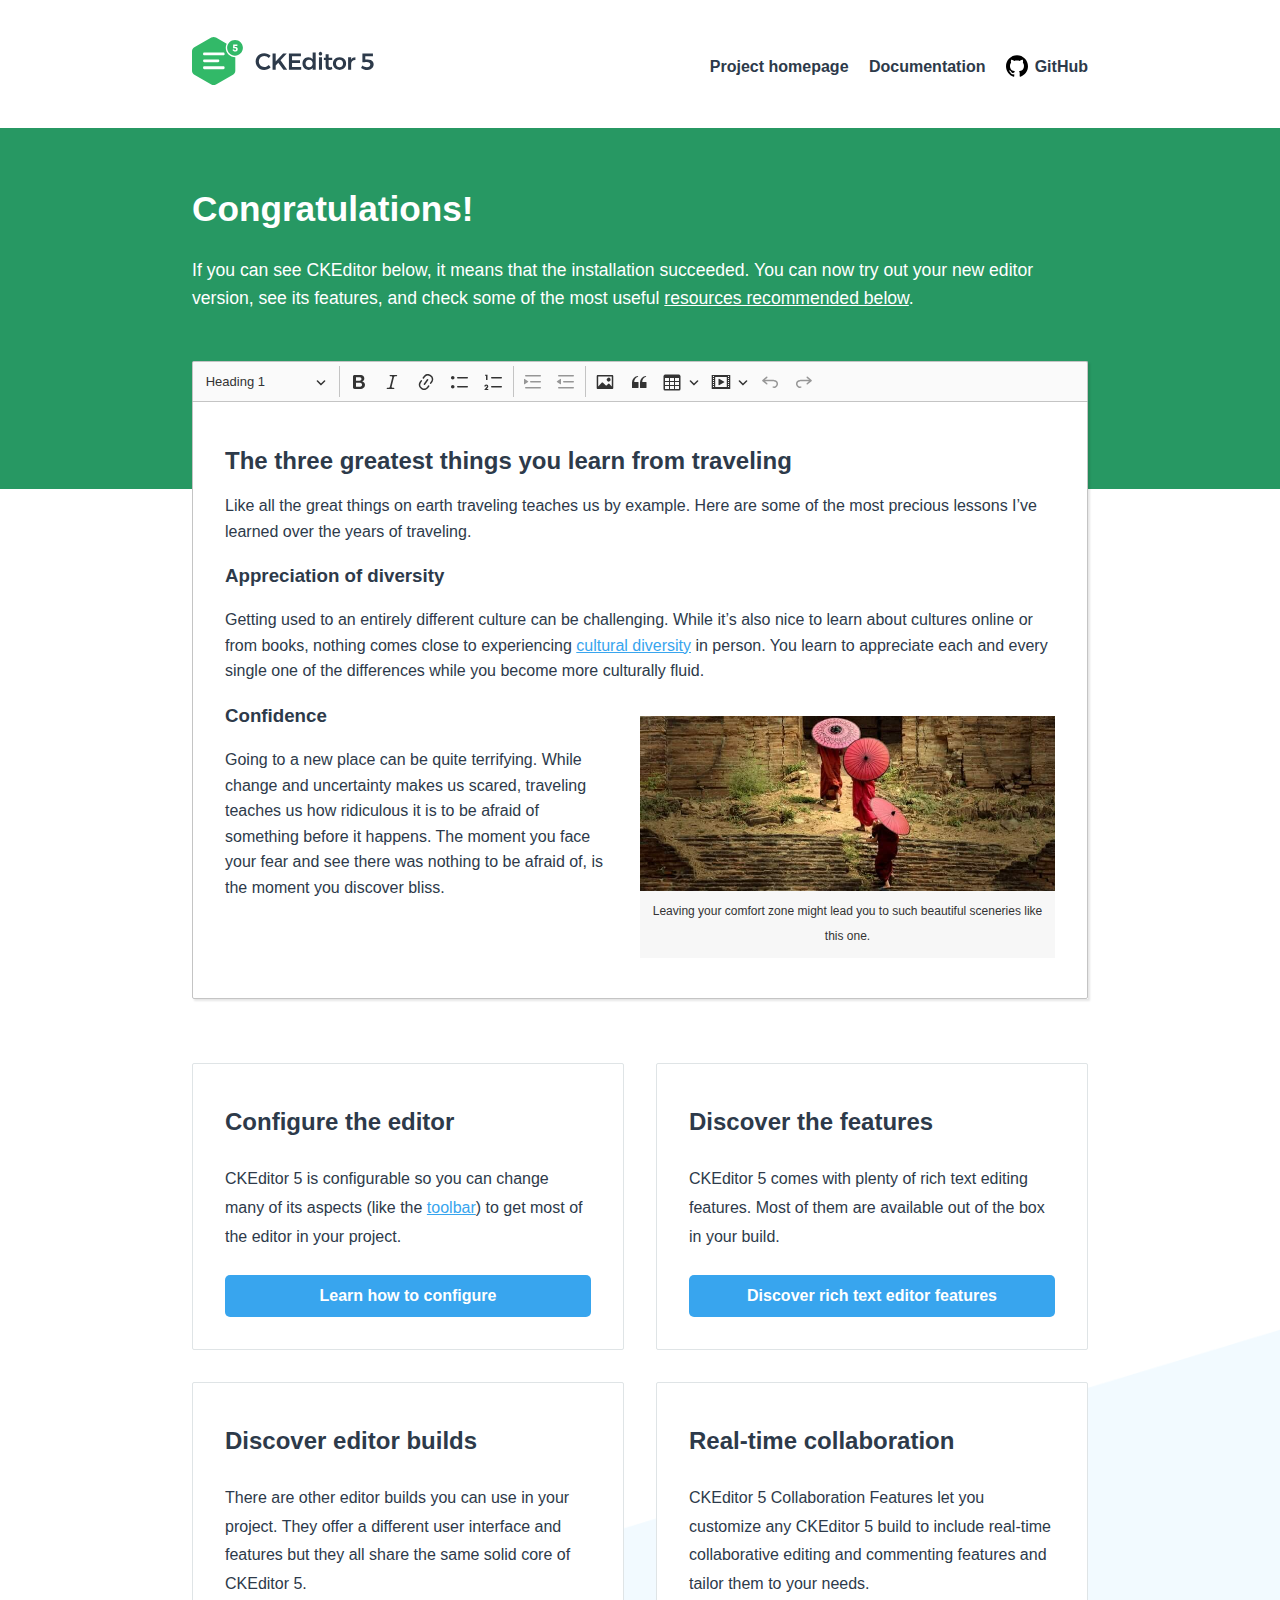
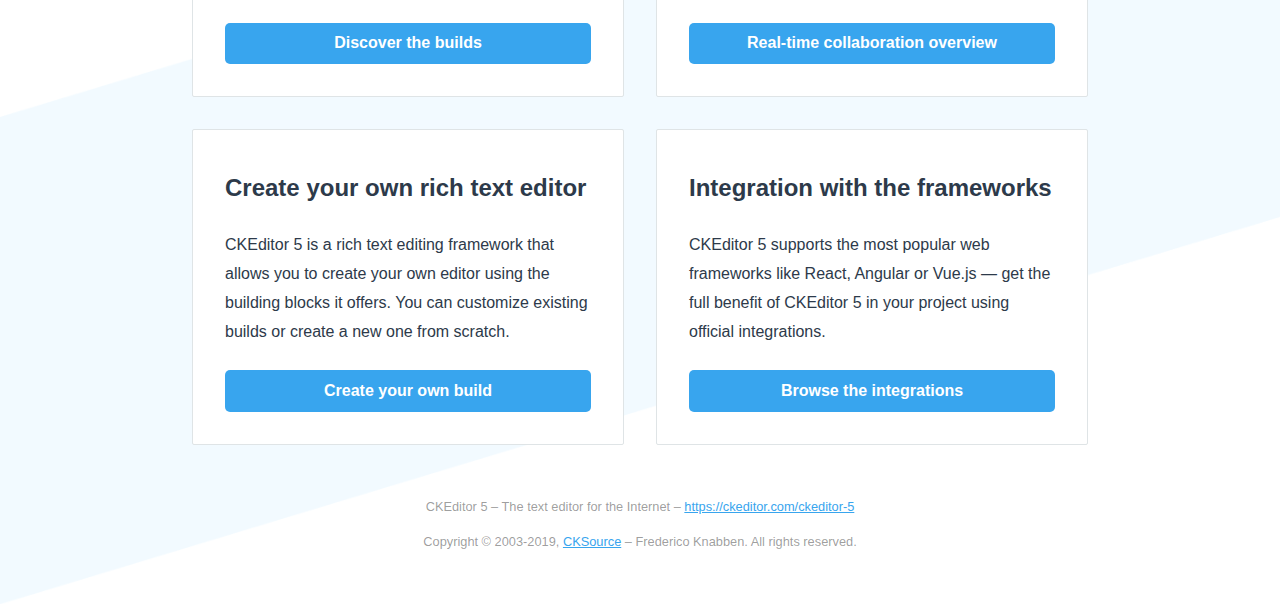
<file: src/main/resources/static/library/ckeditor5-build-classic/index.html>
<!DOCTYPE html>
<!--
Copyright (c) 2003-2019, CKSource - Frederico Knabben. All rights reserved.
For licensing, see LICENSE.md or https://ckeditor.com/legal/ckeditor-oss-license
-->
<html lang="en">
<head>
	<meta charset="utf-8">
	<meta name="viewport" content="width=device-width, initial-scale=1.0, maximum-scale=1.0" />
	<link type="text/css" href="sample/css/sample.css" rel="stylesheet" media="screen" />
	<title>CKEditor 5 – classic editor build sample</title>
</head>
<body>

<header>
	<div class="centered">
		<h1><a href="https://ckeditor.com/ckeditor-5"><img src="sample/img/logo.svg" alt="WYSIWYG editor - CKEditor 5" /></a></h1>

		<input type="checkbox" id="menu-toggle" />
		<label for="menu-toggle"></label>
		  
		<nav>
			<ul>
				<li><a href="https://ckeditor.com/ckeditor-5">Project homepage</a></li>
				<li><a href="https://ckeditor.com/docs/">Documentation</a></li>
				<li><a href="https://github.com/ckeditor/ckeditor5">GitHub</a></li>
			</ul>
		</nav>
	</div>
</header>

<main>
	<div class="message">
		<div class="centered">
			<h1>Congratulations!</h1>

			<p>If you can see CKEditor below, it means that the installation succeeded. You can now try out your new editor version, see its features,
			and check some of the most useful <a href="#references">resources recommended below</a>.</p>
		</div>
	</div>
	<div class="centered">
		<div id="editor">
			<h2>The three greatest things you learn from traveling</h2>

			<p>Like all the great things on earth traveling teaches us by example. Here are some of the most precious lessons I’ve learned over the years of traveling.</p>

			<h3>Appreciation of diversity</h3>

			<p>Getting used to an entirely different culture can be challenging. While it’s also nice to learn about cultures online or from books, nothing comes close to experiencing <a href="https://en.wikipedia.org/wiki/Cultural_diversity">cultural diversity</a> in person. You learn to appreciate each and every single one of the differences while you become more culturally fluid.</p>

			<figure class="image image-style-side"><img src="sample/img/umbrellas.jpg" alt="Three Monks walking on ancient temple.">
				<figcaption>Leaving your comfort zone might lead you to such beautiful sceneries like this one.</figcaption>
			</figure>

			<h3>Confidence</h3>

			<p>Going to a new place can be quite terrifying. While change and uncertainty makes us scared, traveling teaches us how ridiculous it is to be afraid of something before it happens. The moment you face your fear and see there was nothing to be afraid of, is the moment you discover bliss.</p>
		</div>

		<div id="references">
			<section>
				<h2>Configure the editor</h2>
				<p>CKEditor 5 is configurable so you can change many of its aspects (like the <a href="https://ckeditor.com/docs/ckeditor5/latest/builds/guides/integration/configuration.html#toolbar-setup">toolbar</a>) to get most of the editor in your project.</p>
				<p><a href="https://ckeditor.com/docs/ckeditor5/latest/builds/guides/integration/configuration.html">Learn how to configure</a></p>
			</section>

			<section>
				<h2>Discover the features</h2>
				<p>CKEditor 5 comes with plenty of rich text editing features. Most of them are available out of the box in your build.</p>
				<p><a href="https://ckeditor.com/docs/ckeditor5/latest/features/index.html">Discover rich text editor features</a></p>				</section>

			<section>
				<h2>Discover editor builds</h2>
				<p>There are other editor builds you can use in your project. They offer a different user interface and features but they all share the same solid core of CKEditor 5.</p>
				<p><a href="https://ckeditor.com/docs/ckeditor5/latest/builds/guides/overview.html">Discover the builds</a></p>
			</section>

			<section>
				<h2>Real-time collaboration</h2>
				<p>CKEditor 5 Collaboration Features let you customize any CKEditor 5 build to include real-time collaborative editing and commenting features and tailor them to your needs.</p>
				<p><a href="https://ckeditor.com/docs/ckeditor5/latest/features/collaboration/collaboration.html">Real-time collaboration overview</a></p>
			</section>

			<section>
				<h2>Create your own rich text editor</h2>
				<p>CKEditor 5 is a rich text editing framework that allows you to create your own editor using the building blocks it offers. You can customize existing builds or create a new one from scratch.</p>
				<p><a href="https://ckeditor.com/docs/ckeditor5/latest/builds/guides/development/custom-builds.html">Create your own build</a></p>
			</section>

			<section>
				<h2>Integration with the frameworks</h2>
				<p>CKEditor 5 supports the most popular web frameworks like React, Angular or Vue.js &mdash; get the full benefit of CKEditor 5 in your project using official integrations.</p>
				<p><a href="https://ckeditor.com/docs/ckeditor5/latest/builds/guides/integration/frameworks/overview.html">Browse the integrations</a></p>
			</section>	
		</div>
	</div>
</main>

<footer>
	<div>
		<p>CKEditor 5 – The text editor for the Internet – <a href="https://ckeditor.com/ckeditor-5">https://ckeditor.com/ckeditor-5</a></p>
		<p>Copyright © 2003-2019, <a href="https://cksource.com/">CKSource</a> – Frederico Knabben. All rights reserved.</p>
	</div>
</footer>

<script src="ckeditor.js"></script>

<script>
	ClassicEditor
		.create( document.querySelector( '#editor' ), {
			// toolbar: [ 'heading', '|', 'bold', 'italic', 'link' ]
		} )
		.then( editor => {
			window.editor = editor;
		} )
		.catch( err => {
			console.error( err.stack );
		} );
</script>

</body>
</html>
</file>
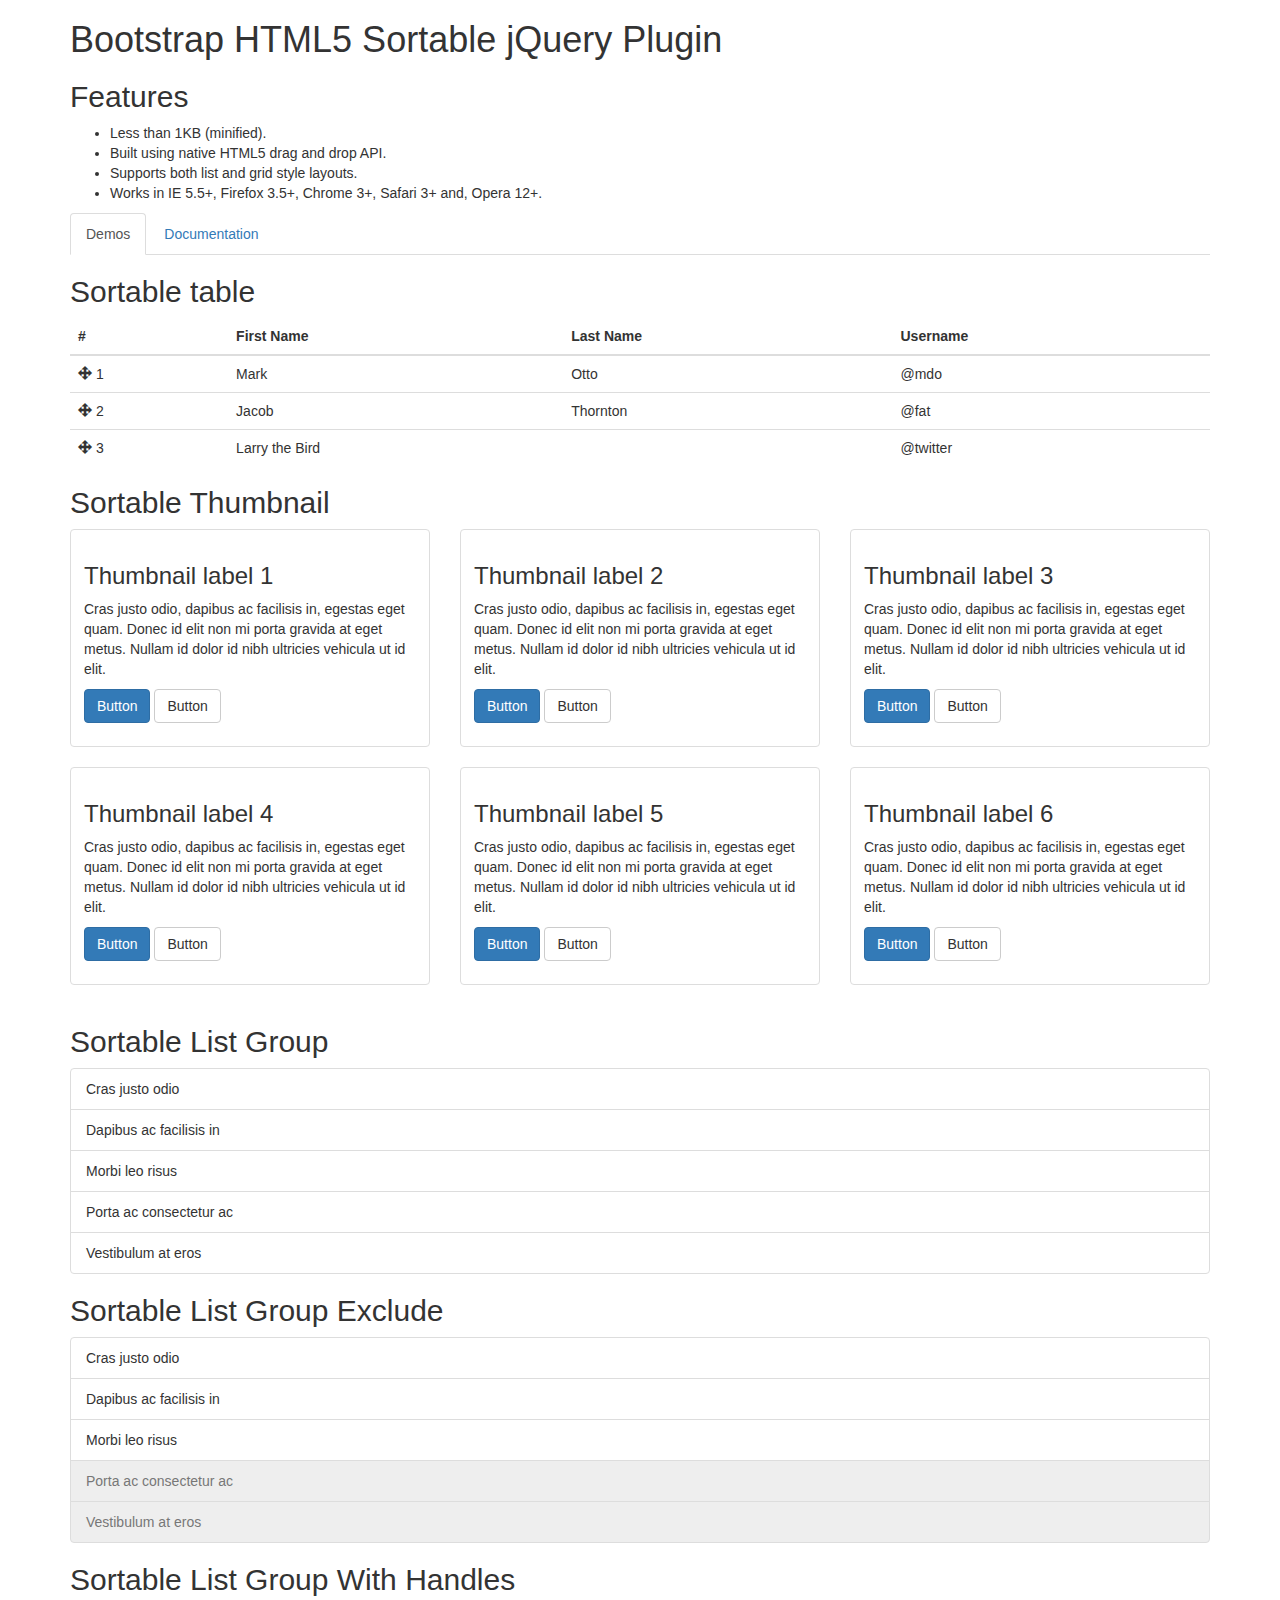
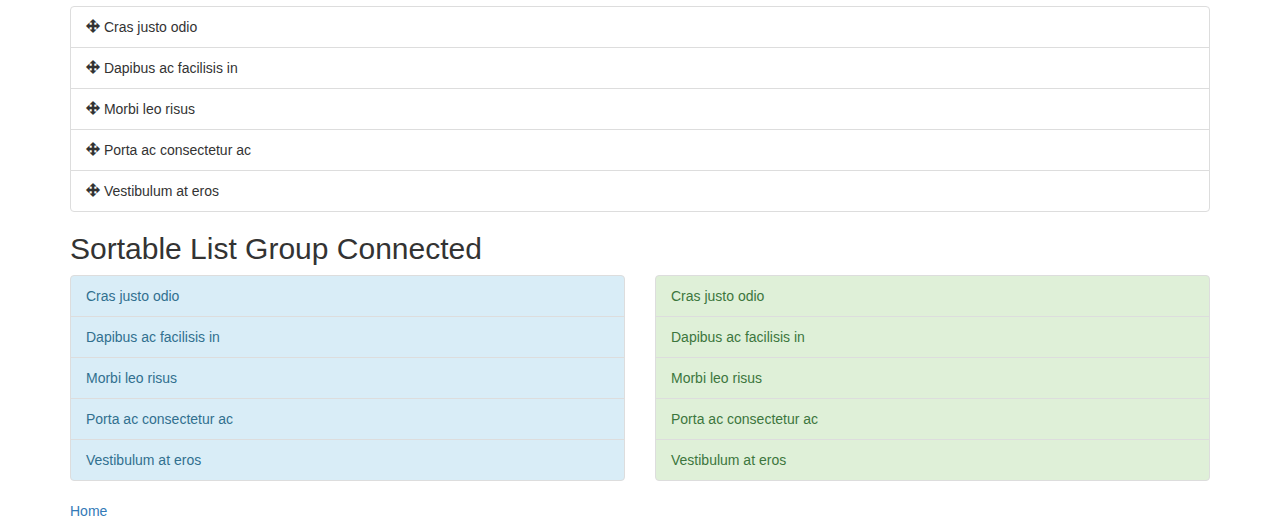
<file: src/main/resources/static/front-end/course/js/bootstrap-html5sortable-master/index.html>
<!doctype html>
<head>
	<meta charset="utf-8">
	<title>Bootstrap HTML5 Sortable jQuery Plugin</title>
    <!-- Latest compiled and minified CSS -->
    <link rel="stylesheet" href="https://maxcdn.bootstrapcdn.com/bootstrap/3.2.0/css/bootstrap.min.css">
	<style>
        .table-sortable {
            position: relative;
        }
        .table-sortable .sortable-placeholder {
            height: 37px;
        }
        .table-sortable .sortable-placeholder:after {
            position: absolute;
            z-index: 10;
            content: " ";
            height: 37px;
            background: #f9f9f9;
            left: 0;
            right: 0;
        }
	</style>
</head>
<body>
    <div class="container">
        <header>
            <h1>Bootstrap HTML5 Sortable jQuery Plugin</h1>
        </header>
        <section>
            <h2>Features</h2>
            <ul id="features">
                <li>Less than 1KB (minified).
                <li>Built using native HTML5 drag and drop API.</li>
                <li>Supports both list and grid style layouts.</li>
                <li>Works in IE 5.5+, Firefox 3.5+, Chrome 3+, Safari 3+ and, Opera 12+.</li>
            </ul>
        </section>
        <ul id="myTab" class="nav nav-tabs" role="tablist">
            <li class="active"><a href="#demos" role="tab" data-toggle="tab">Demos</a></li>
            <li><a href="#documentation" role="tab" data-toggle="tab">Documentation</a></li>
        </ul>
        <div class="tab-content">
            <div class="tab-pane fade in active" id="demos">
                <section>
                    <h2>Sortable table</h2>
                    <table class="table table-sortable">
                        <thead>
                        <tr>
                            <th>#</th>
                            <th>First Name</th>
                            <th>Last Name</th>
                            <th>Username</th>
                        </tr>
                        </thead>
                        <tbody>
                        <tr>
                            <td><span class="glyphicon glyphicon-move"></span> 1</td>
                            <td>Mark</td>
                            <td>Otto</td>
                            <td>@mdo</td>
                        </tr>
                        <tr>
                            <td><span class="glyphicon glyphicon-move"></span> 2</td>
                            <td>Jacob</td>
                            <td>Thornton</td>
                            <td>@fat</td>
                        </tr>
                        <tr>
                            <td><span class="glyphicon glyphicon-move"></span> 3</td>
                            <td colspan="2">Larry the Bird</td>
                            <td>@twitter</td>
                        </tr>
                        </tbody>
                    </table>
                </section>
                <section>
                    <h2>Sortable Thumbnail</h2>
                    <div class="row thumbnail-sortable">
                        <div class="col-sm-6 col-md-4">
                            <div class="thumbnail">
                                <div class="caption">
                                    <h3>Thumbnail label 1</h3>
                                    <p>Cras justo odio, dapibus ac facilisis in, egestas eget quam. Donec id elit non mi porta gravida at eget metus. Nullam id dolor id nibh ultricies vehicula ut id elit.</p>
                                    <p><a href="#" class="btn btn-primary" role="button">Button</a> <a href="#" class="btn btn-default" role="button">Button</a></p>
                                </div>
                            </div>
                        </div>
                        <div class="col-sm-6 col-md-4">
                            <div class="thumbnail">
                                <div class="caption">
                                    <h3>Thumbnail label 2</h3>
                                    <p>Cras justo odio, dapibus ac facilisis in, egestas eget quam. Donec id elit non mi porta gravida at eget metus. Nullam id dolor id nibh ultricies vehicula ut id elit.</p>
                                    <p><a href="#" class="btn btn-primary" role="button">Button</a> <a href="#" class="btn btn-default" role="button">Button</a></p>
                                </div>
                            </div>
                        </div>
                        <div class="col-sm-6 col-md-4">
                            <div class="thumbnail">
                                <div class="caption">
                                    <h3>Thumbnail label 3</h3>
                                    <p>Cras justo odio, dapibus ac facilisis in, egestas eget quam. Donec id elit non mi porta gravida at eget metus. Nullam id dolor id nibh ultricies vehicula ut id elit.</p>
                                    <p><a href="#" class="btn btn-primary" role="button">Button</a> <a href="#" class="btn btn-default" role="button">Button</a></p>
                                </div>
                            </div>
                        </div>
                        <div class="col-sm-6 col-md-4">
                            <div class="thumbnail">
                                <div class="caption">
                                    <h3>Thumbnail label 4</h3>
                                    <p>Cras justo odio, dapibus ac facilisis in, egestas eget quam. Donec id elit non mi porta gravida at eget metus. Nullam id dolor id nibh ultricies vehicula ut id elit.</p>
                                    <p><a href="#" class="btn btn-primary" role="button">Button</a> <a href="#" class="btn btn-default" role="button">Button</a></p>
                                </div>
                            </div>
                        </div>
                        <div class="col-sm-6 col-md-4">
                            <div class="thumbnail">
                                <div class="caption">
                                    <h3>Thumbnail label 5</h3>
                                    <p>Cras justo odio, dapibus ac facilisis in, egestas eget quam. Donec id elit non mi porta gravida at eget metus. Nullam id dolor id nibh ultricies vehicula ut id elit.</p>
                                    <p><a href="#" class="btn btn-primary" role="button">Button</a> <a href="#" class="btn btn-default" role="button">Button</a></p>
                                </div>
                            </div>
                        </div>
                        <div class="col-sm-6 col-md-4">
                            <div class="thumbnail">
                                <div class="caption">
                                    <h3>Thumbnail label 6</h3>
                                    <p>Cras justo odio, dapibus ac facilisis in, egestas eget quam. Donec id elit non mi porta gravida at eget metus. Nullam id dolor id nibh ultricies vehicula ut id elit.</p>
                                    <p><a href="#" class="btn btn-primary" role="button">Button</a> <a href="#" class="btn btn-default" role="button">Button</a></p>
                                </div>
                            </div>
                        </div>
                    </div>
                </section>
                <section>
                    <h2>Sortable List Group</h2>
                    <ul class="list-group list-group-sortable">
                        <li class="list-group-item">Cras justo odio</li>
                        <li class="list-group-item">Dapibus ac facilisis in</li>
                        <li class="list-group-item">Morbi leo risus</li>
                        <li class="list-group-item">Porta ac consectetur ac</li>
                        <li class="list-group-item">Vestibulum at eros</li>
                    </ul>
                </section>
                <section>
                    <h2>Sortable List Group Exclude</h2>
                    <ul class="list-group list-group-sortable-exclude">
                        <li class="list-group-item">Cras justo odio</li>
                        <li class="list-group-item">Dapibus ac facilisis in</li>
                        <li class="list-group-item">Morbi leo risus</li>
                        <li class="list-group-item disabled">Porta ac consectetur ac</li>
                        <li class="list-group-item disabled">Vestibulum at eros</li>
                    </ul>
                </section>
                <section>
                    <h2>Sortable List Group  With Handles</h2>
                    <ul class="list-group list-group-sortable-handles">
                        <li class="list-group-item"><span class="glyphicon glyphicon-move"></span> Cras justo odio</li>
                        <li class="list-group-item"><span class="glyphicon glyphicon-move"></span> Dapibus ac facilisis in</li>
                        <li class="list-group-item"><span class="glyphicon glyphicon-move"></span> Morbi leo risus</li>
                        <li class="list-group-item"><span class="glyphicon glyphicon-move"></span> Porta ac consectetur ac</li>
                        <li class="list-group-item"><span class="glyphicon glyphicon-move"></span> Vestibulum at eros</li>
                    </ul>
                </section>
                <section>
                    <h2>Sortable List Group Connected</h2>
                    <div class="row">
                        <div class="col-sm-6">
                            <ul class="list-group list-group-sortable-connected">
                                <li class="list-group-item list-group-item-info">Cras justo odio</li>
                                <li class="list-group-item list-group-item-info">Dapibus ac facilisis in</li>
                                <li class="list-group-item list-group-item-info">Morbi leo risus</li>
                                <li class="list-group-item list-group-item-info">Porta ac consectetur ac</li>
                                <li class="list-group-item list-group-item-info">Vestibulum at eros</li>
                            </ul>
                        </div>
                        <div class="col-sm-6">
                            <ul class="list-group list-group-sortable-connected">
                                <li class="list-group-item list-group-item-success">Cras justo odio</li>
                                <li class="list-group-item list-group-item-success">Dapibus ac facilisis in</li>
                                <li class="list-group-item list-group-item-success">Morbi leo risus</li>
                                <li class="list-group-item list-group-item-success">Porta ac consectetur ac</li>
                                <li class="list-group-item list-group-item-success">Vestibulum at eros</li>
                            </ul>
                        </div>
                    </div>
                </section>
            </div>
            <div class="tab-pane fade" id="documentation">
                <section>
                    <h2>How to use it?</h2>
                    <p>
                        Download it from <a href="https://github.com/psfpro/html5sortable/archive/master.zip">here</a>.
                        Then use it like this:
                    </p><pre><code class="xml"><span class="tag">&lt;<span class="title">ul</span> <span class="attribute">class</span>=<span class="value">"sortable"</span>&gt;</span>
    <span class="tag">&lt;<span class="title">li</span>&gt;</span>Item 1
    <span class="tag">&lt;<span class="title">li</span>&gt;</span>Item 2
    <span class="tag">&lt;<span class="title">li</span>&gt;</span>Item 3
    <span class="tag">&lt;<span class="title">li</span>&gt;</span>Item 4
    <span class="tag">&lt;/<span class="title">ul</span>&gt;</span>
    <span class="tag">&lt;<span class="title">script</span> <span class="attribute">src</span>=<span class="value">"jquery.sortable.js"</span>&gt;</span><span class="javascript"></span><span class="tag">&lt;/<span class="title">script</span>&gt;</span>
    <span class="tag">&lt;<span class="title">script</span>&gt;</span><span class="javascript">
    $(<span class="string">'.sortable'</span>).sortable();
</span><span class="tag">&lt;/<span class="title">script</span>&gt;</span>
                </code></pre>
                    <p>
                        Use <code>.sortable-dragging</code> and <code>.sortable-placeholder</code> selectors to change the styles of a dragging item and its placeholder respectively.
                    </p>
                    <p>
                        Use <code>placeholderClass</code> option to create sortable lists with additional class for placeholder.
                    </p><pre><code class="javascript">$(<span class="string">'.sortable'</span>).sortable({
    placeholderClass: <span class="string">'customPlaceholderClass'</span>
});
                </code></pre>
                    <p>
                    Use <code>sortupdate</code> event if you want to do something when the order changes (e.g. storing the new order):
                </p><pre><code class="javascript">$(<span class="string">'.sortable'</span>).sortable().bind(<span class="string">'sortupdate'</span>, <span class="function"><span class="keyword">function</span><span class="params">()</span> {</span>
    <span class="comment">//Triggered when the user stopped sorting and the DOM position has changed.</span>
});
                </code></pre>
                    <p>
                        Use <code>items</code> option to specifiy which items inside the element should be sortable.
                    </p><pre><code class="javascript">$(<span class="string">'.sortable'</span>).sortable({
    items: <span class="string">':not(.disabled)'</span>
});
                </code></pre>
                    <p>
                        Use <code>handle</code> option to create sortable lists with handles:
                    </p><pre><code class="javascript">$(<span class="string">'.sortable'</span>).sortable({
    handle: <span class="string">'.handle'</span>
});
                </code></pre>
                    <p>
                        Use <code>connectWith</code> option to create connected lists:
                    </p><pre><code class="javascript">$(<span class="string">'#sortable1, #sortable2'</span>).sortable({
    connectWith: <span class="string">'.connected'</span>
});
                </code></pre>
                    <p>
                        To remove the sortable functionality completely:
                    </p><pre><code class="javascript">$(<span class="string">'.sortable'</span>).sortable(<span class="string">'destroy'</span>);
                </code></pre>
                    <p>
                        To disable the sortable temporarily:
                    </p><pre><code class="javascript">$(<span class="string">'.sortable'</span>).sortable(<span class="string">'disable'</span>);
                </code></pre>
                    <p>
                        To enable a disabled sortable:
                    </p><pre><code class="javascript">$(<span class="string">'.sortable'</span>).sortable(<span class="string">'enable'</span>);
                </code></pre>
                </section>
            </div>
        </div>
        <p>
            <a href="http://psfpro.ru">Home</a>
        </p>
    </div>
    <script src="http://ajax.googleapis.com/ajax/libs/jquery/2.1.1/jquery.min.js"></script>
    <!-- Latest compiled and minified JavaScript -->
    <script src="https://maxcdn.bootstrapcdn.com/bootstrap/3.2.0/js/bootstrap.min.js"></script>
	<script src="jquery.sortable.js"></script>
	<script>
		$(function() {
            $('.thumbnail-sortable').sortable({
                placeholderClass: 'col-sm-6 col-md-4'
            });
            $('.table-sortable tbody').sortable({
                handle: 'span'
            });
            $('.list-group-sortable').sortable({
                placeholderClass: 'list-group-item'
            });
            $('.list-group-sortable-exclude').sortable({
                placeholderClass: 'list-group-item',
                items: ':not(.disabled)'
            });
            $('.list-group-sortable-handles').sortable({
                placeholderClass: 'list-group-item',
                handle: 'span'
            });
            $('.list-group-sortable-connected').sortable({
                placeholderClass: 'list-group-item',
                connectWith: '.connected'
            });
		});
	</script>
</body>
</html>
</file>
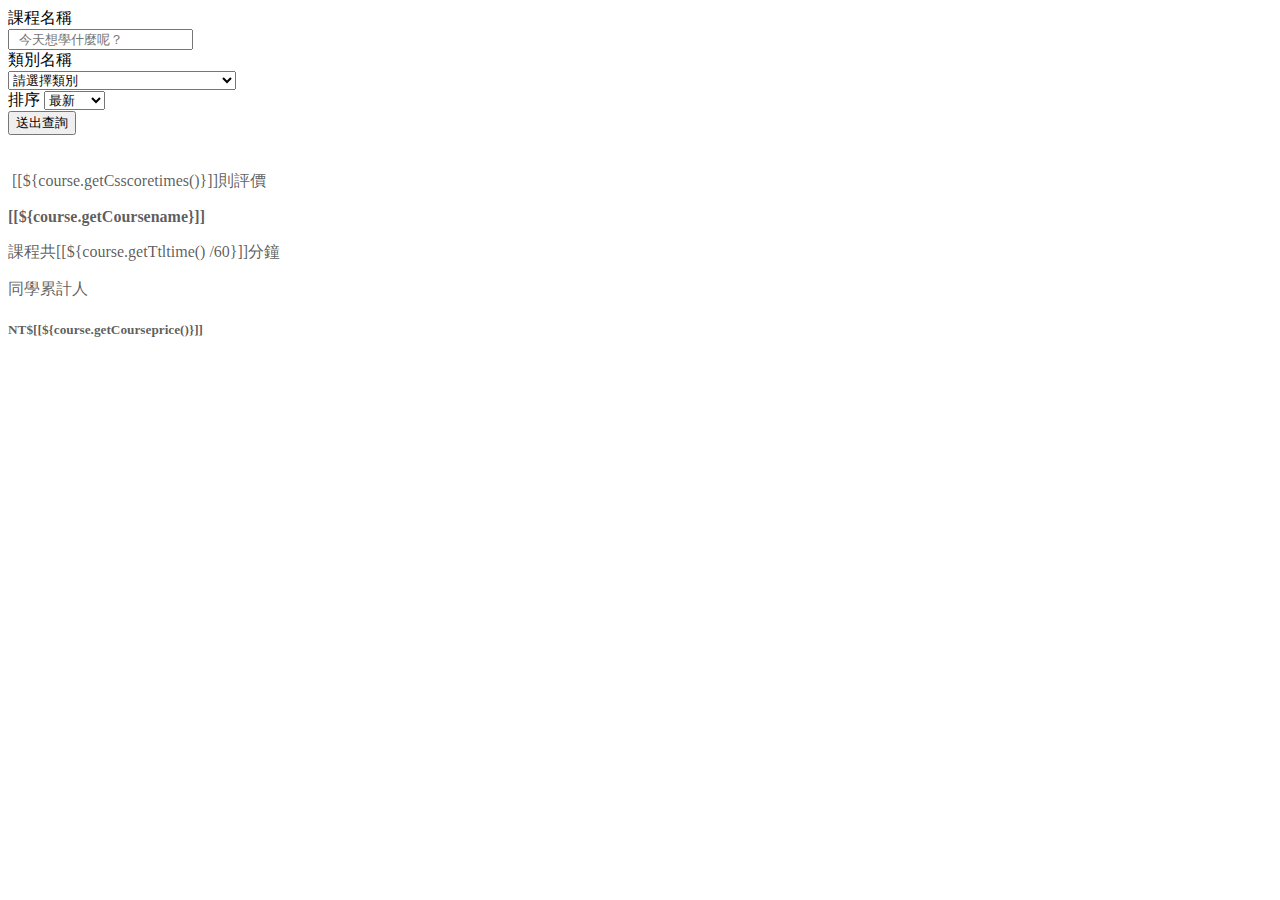
<file: src/main/resources/templates/front-end/course/courseSearch.html>
<!DOCTYPE html >
        <html lang="en" xmlns:th="http://www.thymeleaf.org">

        <head>
            <meta charset="UTF-8">
            <meta name="viewport" content="width=device-width, initial-scale=1.0">
            <title>Xducation - 陪你成長的學習好夥伴</title>
            <script th:src="@{/front-end/index/assets/js/jquery-min.js}"></script>
            <script th:src="@{/front-end/index/assets/js/bootstrap.min.js}"></script>    <!-- Bootstrap CSS -->
            <link rel="stylesheet" th:href="@{/front-end/index/assets/css/bootstrap.min.css}">
            <!-- Icon -->
            <link rel="stylesheet" th:href="@{/front-end/index/assets/fonts/line-icons.css}">
            <!-- Owl carousel -->
            <link rel="stylesheet" th:href="@{/front-end/index/assets/css/owl.carousel.min.css}">
            <link rel="stylesheet" th:href="@{/front-end/index/assets/css/owl.theme.css}">
            <link rel="stylesheet" th:href="@{/front-end/index/assets/css/magnific-popup.css}">
            <link rel="stylesheet" th:href="@{/front-end/index/assets/css/nivo-lightbox.css}">
            <!-- Animate -->
            <link rel="stylesheet" th:href="@{/front-end/index/assets/css/animate.css}">
            <!-- Main Style -->
            <link rel="stylesheet" th:href="@{/front-end/index/assets/css/main.css}">
            <!-- Responsive Style -->
            <link rel="stylesheet" th:href="@{/front-end/index/assets/css/responsive.css}">

            <link rel="stylesheet" th:href="@{https://cdnjs.cloudflare.com/ajax/libs/jquery.rateit/1.1.3/rateit.css}" />
            <!-- Font Awesome CSS -->
            <link rel="stylesheet" th:href="@{/front-end/library/font-awesome/5.15.1/css/all.min.css}">

            <style>
                .rateit .rateit-preset {
                    color: #FFCC36;
                    background:
                            url(https://cdnjs.cloudflare.com/ajax/libs/jquery.rateit/1.1.3/star.gif)
                            left -32px !important;
                }
                label{
                    height:0;
                }
            </style>
            <script>




                $(document).ready(function(){
                    if($('#searchTextFromIndex').val()){
                        $('#searchText').val($('#searchTextFromIndex').val());
                    }
                    if($('#refCstypenoFromMainPage').val()){
                        $('#refcstypeno').val($('#refCstypenoFromMainPage').val());
                        serachCourse();
                    }
                    $("div.rateit, span.rateit").rateit();

                    $('#searchText').keydown(function(){
                        if(event.keyCode == 13){
                            searchCourse();
                        }
                    });


                    $('#turnin').click(function(){
                        searchCourse();
                    });

                });

                function serachCourse(){
                    var request = $.ajax({
                        method:'post',
                        url:'/course/searchCourse',
                        data: $('#searchForm').serialize()
                    });

                    request.done(function(data){
                        var JSONarray = JSON.parse(data);
                        $(".seacharea").empty();
                        var str = "";
                        for(let i = 0 ; i < JSONarray.length ; i++){
                            str +=  `<div class="col-md-6 col-lg-3 col-xs-12">`;
                            str +=  `<div class="services-item wow fadeInRight" data-wow-delay="0.3s">`;
                            str +=  `<div class="icon">`;
                            str +=  `<a href="/course/toCourseMainPage?courseno=`+ JSONarray[i].courseno +`" style="color: rgba(0, 0, 0, 0.65);">`;
                            str +=  `<img src=  "` + JSONarray[i].courseimg + `"style="max-width:100%;height:150px"></div>`;

                            str +=  `<div class="services-content">`;
                            str +=  `&nbsp;&nbsp;<div class="rateit" data-rateit-value="` + JSONarray[i].csscore / JSONarray[i].csscoretimes + `" data-rateit-ispreset="true" data-rateit-readonly="true"></div><br>`;


                            str +=  `&nbsp;&nbsp;&nbsp;` + JSONarray[i].csscoretimes + `則評價`;
                            str +=  `<h3 style="font-size:16px;">` + JSONarray[i].coursename + `</h3></a>`;

                            str +=  `<p>課程總長 `+ Math.floor(JSONarray[i].ttltime/60) +` 分鐘</p>`;

                            str +=	`<h5>NT$` + JSONarray[i].courseprice + `</h5></div></div></div>`;
                        }

                        $(".seacharea").append(str);
                        $("div.rateit, span.rateit").rateit();

                        $('.services-item .services-content h3 a').css('font-size','22px');
                        $('.services-item .services-content h3 a').css('color','#333');

                        $('.services-item .services-content h3 a:hover').css('color','#0099CC');
                    });
                }
            </script>
        </head>

        <body>


        <div th:insert="~{front-end/index/index::nav-header}"></div>

        <div id="hero-area" style="background-image: none">
            <div class="container">
                <div class="container">
                    <form id = "searchForm" th:object="${CourseGrid}">
                    <div class="row">
                        <div class="col-2">

                            <label>課程名稱</label>

                            <div>
                                <input class="form-control" type="text" name="searchText" placeholder="&nbsp;&nbsp;今天想學什麼呢？" id="searchText" >
                                <input type="hidden" th:if="${searchText}" th:value="${searchText}" id="searchTextFromIndex">
                            </div>

                        </div>
                        <div class="col-2">
                            <label>類別名稱</label>
                            <div>
                                <input type="hidden" th:if="${refCstypeno}" th:value="${refCstypeno}" id="refCstypenoFromMainPage">
                                <select class="form-control" id="refcstypeno" name="refcstypeno">
                                        <option value="">請選擇類別</option>
                                        <option th:each="courseType : ${allCourseType}" th:value="${courseType.getCstypeno()}">[[${courseType.getCstypename()}]]</option>
                                </select>
                            </div>
                        </div>
                        <div class="col-2">
                            <label>排序</label>
                            <select class="form-control" id="order" name="order">
                            <option value="courlmod" selected>最新</option>
                            <option value="csscore">評價高</option>
                            <option value="ttltime">課時高</option>
                            <option value="courseprice">價格高</option>
                        </select>
                        </div>
                        <div class="col-2">
                            <label></label>
                            <button type="button" class="btn btn-primary" onclick="serachCourse();"
                                    style="display: block">送出查詢</button>
                        </div>
                    </div>
                    </form>
                </div>


                <section id="services" class="section-padding">
                    <div class="container">

                        <!-- Services item1 -->

                        <div class="row seacharea">
                            <div class="col-md-6 col-lg-3 col-xs-12" th:each="course : ${SearchedCourse}">
                                <div class="services-item wow fadeInRight" data-wow-delay="0.3s">
                                    <a th:href="@{/course/toCourseMainPage(courseno=${course.getCourseno()}) }" style="color: rgba(0, 0, 0, 0.65);">
                                    <div class="icon">
                                        <img th:src="${course.getCourseimg()}">
                                    </div>
                                    <div class="services-content">
                                        &nbsp;&nbsp;&nbsp;<div class="rateit" th:value="${course.getCsscore() / course.getCsscoretimes() }" data-rateit-ispreset="true" data-rateit-readonly="true"></div>
                                        &nbsp;[[${course.getCsscoretimes()}]]則評價
                                        <h3 style="font-size:16px;">[[${course.getCoursename}]]</h3>
                                        <p >課程共[[${course.getTtltime() /60}]]分鐘</p>
                                        <p >同學累計人</p>
                                        <h5>NT$[[${course.getCourseprice()}]]</h5>
                                    </div>
                                    </a>
                                </div>
                            </div>
                    </div>
            </div>
            </section>
        </div>
        </div>





        <div th:insert="~{front-end/index/index::footer}"></div>
        <!-- End Preloader -->
        <!-- jQuery first, then Popper.js, then Bootstrap JS -->
        <script th:src="@{/front-end/index/assets/js/jquery-min.js}"></script>
        <script th:src="@{/front-end/index/assets/js/popper.min.js}"></script>
        <script th:src="@{/front-end/index/assets/js/bootstrap.min.js}"></script>
        <script th:src="@{/front-end/index/assets/js/owl.carousel.min.js}"></script>
        <script th:src="@{/front-end/index/assets/js/wow.js}"></script>
        <script th:src="@{/front-end/index/assets/js/jquery.nav.js}"></script>
        <script th:src="@{/front-end/index/assets/js/scrolling-nav.js}"></script>
        <script th:src="@{/front-end/index/assets/js/jquery.easing.min.js}"></script>
        <script th:src="@{/front-end/index/assets/js/jquery.counterup.min.js}"></script>
        <script th:src="@{/front-end/index/assets/js/waypoints.min.js}"></script>
        <script th:src="@{/front-end/index/assets/js/main.js}"></script>
        <script th:src="@{https://cdnjs.cloudflare.com/ajax/libs/jquery.rateit/1.1.3/jquery.rateit.min.js}"></script>
        </body>
        </html>
</file>
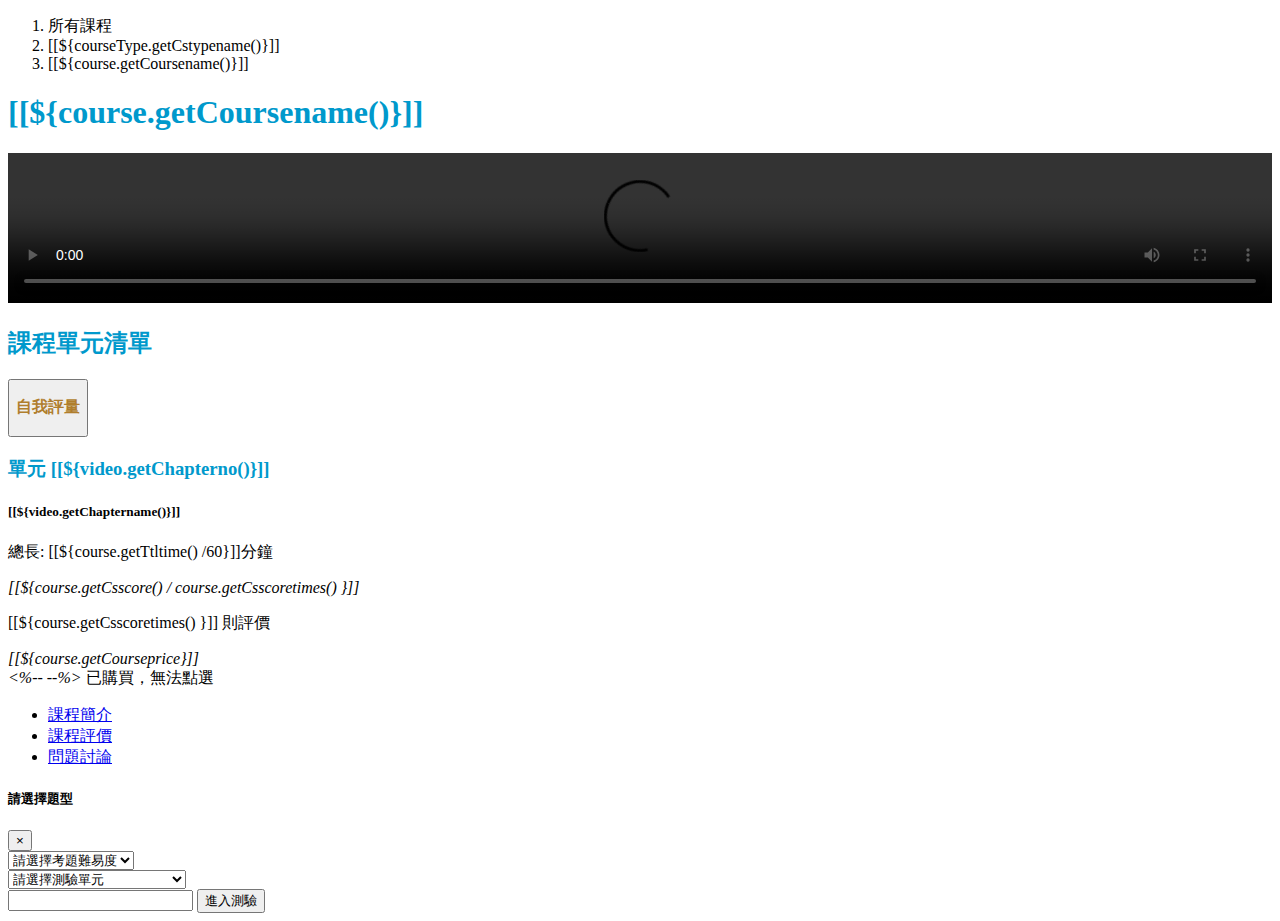
<file: src/main/resources/templates/front-end/course/mainCoursePage.html>
<!DOCTYPE html>
<html lang="zh-Hant" xmlns:th="http://www.thymeleaf.org">

<head>
    <meta charset="UTF-8">
    <meta name="viewport" content="width=device-width, initial-scale=1.0">
    <title>[[${course.getCoursename()}]] - Xducation 陪你成長的學習好夥伴</title>

    <script th:src="@{/front-end/index/assets/js/jquery-min.js}"></script>
    <script th:src="@{/front-end/index/assets/js/bootstrap.min.js}"></script>
    <!-- Bootstrap CSS -->
    <link rel="stylesheet" th:href="@{/front-end/index/assets/css/bootstrap.min.css}">
    <!-- Sweet Alert -->
    <link rel="stylesheet" th:href="@{https://cdnjs.cloudflare.com/ajax/libs/limonte-sweetalert2/6.10.3/sweetalert2.css}" />
    <script type="text/javascript" th:src="@{https://cdnjs.cloudflare.com/ajax/libs/limonte-sweetalert2/6.10.3/sweetalert2.js}"></script>
    <!-- Icon -->
    <link rel="stylesheet" th:href="@{/front-end/index/assets/fonts/line-icons.css}">
    <!-- Owl carousel -->
    <link rel="stylesheet" th:href="@{/front-end/index/assets/css/owl.carousel.min.css}">
    <link rel="stylesheet" th:href="@{/front-end/index/assets/css/owl.theme.css}">
    <link rel="stylesheet" th:href="@{/front-end/index/assets/css/magnific-popup.css}">
    <link rel="stylesheet" th:href="@{/front-end/index/assets/css/nivo-lightbox.css}">
    <!-- Animate -->
    <link rel="stylesheet" th:href="@{/front-end/index/assets/css/animate.css}">
    <!-- Main Style -->
    <link rel="stylesheet" th:href="@{/front-end/index/assets/css/main.css}">
    <!-- Responsive Style -->
    <link rel="stylesheet" th:href="@{/front-end/index/assets/css/responsive.css}">

    <!-- Font Awesome CSS -->
    <link rel="stylesheet" th:href="@{/front-end/library/font-awesome/5.15.1/css/all.min.css}">

    <link rel="stylesheet" th:href="@{/front-end/course/css/mainCoursePage.css}">
</head>

<body>


<div th:insert="~{front-end/index/index::nav-header}"></div>

<main>
    <section id="videoView">
        <div class="jumbotron">
            <div class="container">
                <div class="row">
                    <div class="col">
                        <!-- 麵包屑 -->
                        <nav aria-label="breadcrumb">
                            <ol class="breadcrumb">
                                <li class="breadcrumb-item">
                                    <a th:href="@{/course/toCourseSearch}">所有課程</a>
                                </li>
                                <li class="breadcrumb-item">
                                    <a th:href="@{/course/toCourseSearch(refCstypeno=${courseType.getCstypeno()})}">[[${courseType.getCstypename()}]]</a>
                                </li>
                                <li class="breadcrumb-item active" aria-current="page">
                                    [[${course.getCoursename()}]]
                                </li>
                            </ol>
                        </nav>
                    </div>
                </div>

                <div class="row">
                    <div class="col">
                        <!-- 課程名稱 -->
                        <h1 style="color:#0099CC;">[[${course.getCoursename()}]]<span id="nowPlaying"></span></h1>
                    </div>
                </div>

                <div class="row">
                    <div class="col-lg-8 align-self-center">
                        <!-- 影片播放 -->
                        <div id="videoContainer">
                            <video id="coursePlayer" width="100%" height="auto" controls preload="metadata"
                                  th:poster="@{/front-end/course/image/videoPoster.png}">
                                <source src="#" type="video/mp4">
                                您的瀏覽器未支援此播放系統，建議使用 Chrome 瀏覽器瀏覽網頁
                            </video>
                        </div>
                    </div>
                    <div class="col-lg-4">
                        <!-- 單元選擇欄位 -->
                        <div>
                            <h2 style="color:#0099CC;">課程單元清單</h2>
                        </div>
                        <div class="list-group" id="videolist">

                            <!-- Button trigger modal -->

                            <!-- 測驗連結 -->
<!--                            <a class="list-group-item list-group-item-action list-group-item-primary locked"-->
<!--                               href="#">-->
<!--                                <h3 style="color:black;"><i class="fas fa-lock"></i> 自我評量 <i class="far fa-arrow-alt-circle-right"></i></h3>-->
<!--                            </a>-->
                            <!--測驗 modal -->
                            <button type="button" class="list-group-item list-group-item-action list-group-item-primary" data-toggle="modal" data-target="#exampleModalCenter"><h3 style="color:#b07e2d;"><i class="fas fa-pen"></i> 自我評量 <i class="far fa-arrow-alt-circle-right"></i></h3></button>



                                <div th:each="video : ${courseVideoList}">
                                    <div class="d-flex">
                                        <a class="list-group-item list-group-item-action list-group-item-primary allowToWatch"
                                           th:href="@{/video/videoReader(videono=(${video.getVideono()}))}" th:chaptername="${video.getChaptername()}">
                                            <div class="d-flex">
                                                <div class="w-75">
                                                    <h3 style="color:#0099CC;"><i class="fas fa-play"></i> 單元 [[${video.getChapterno()}]]</h3>
                                                </div>
                                                <div class="w-25">
                                                    <p class="showVideoLen text-right"></p>
                                                    <input type="hidden" th:name="chapterlen" th:value="${video.getChapterlen()}" min=0 step=1 readonly>
                                                </div>
                                            </div>
                                            <div>
                                                <h5>[[${video.getChaptername()}]]</h5>
                                            </div>
                                        </a>
                                    </div>
                                </div>
                            </div>
                    </div>
                </div>
                <div class="row align-items-center text-center courseInfoContainer">
                    <div class="col-md col-6 courseInfo">
                        <!-- 須要video中的課程的時間加總 -->
                        <i class="fas fa-clock"></i>
                        <p>總長: <span id="courseTtlTime">[[${course.getTtltime() /60}]]分鐘</span></p>
                    </div>
                    <div class="col-md col-6 courseInfo">
                        <!-- 須要查詢評分 -->
                        <i class="fas fa-star">[[${course.getCsscore() / course.getCsscoretimes() }]]</i>
                        <p><span>[[${course.getCsscoretimes() }]]</span> 則評價</p>
                    </div>
                    <div class="col-md col-6 courseInfo">
                        <!-- 須要查詢原本單價、類別、優惠活動 -->
                        <i class="fas fa-dollar-sign">
                            <sapn id="courseprice">[[${course.getCourseprice}]]</sapn>
                        </i>
                    </div>

                    <!-- 須要查詢該使用者是否已加入收藏 -->
<!--                    <div class="col-md col-3 courseInfo">-->
<!--                        <c:forEach var="TrackingListVO" items="${TrackingListSvc.getOneByMemno(loginMembersVO.memno)}">-->
<!--                            <c:choose>-->
<!--                                <c:when test="${ courseVO.courseno eq TrackingListVO.courseno}">-->
<!--                                    <label class="bookmark"><i class="fa fa-heart" aria-hidden="true">-->
<!--                                        <input type="hidden" id="courseno" value="${courseVO.courseno}" />-->
<!--                                    </i></label>-->
<!--                                    <c:set var="flag" value="true" />-->
<!--                                </c:when>-->
<!--                            </c:choose>-->
<!--                        </c:forEach>-->

<!--                        <c:if test="${empty flag}">-->
<!--                            <label class="bookmark"><i class="fa fa-heart-o" aria-hidden="true">-->
<!--                                <input type="hidden" id="courseno" value="${courseVO.courseno}" />-->
<!--                            </i></label>-->
<!--                        </c:if>-->
<!--                        <c:remove var="flag" />-->
<!--                    </div>-->

                    <!-- 須要查詢該使用者是否已購買 -->
                    <div class="col-md col-3 courseInfo">
                        <!-- 是否購買 -->
                        <!-- 未購買，所以要可以買 -->
                        <label class="shoppingcart">
                            <i class="fa fa-shopping-cart" aria-hidden="true">
                                <input type="hidden" name="courseno" id="courseno" value="${courseVO.courseno}" />
                                <%-- <input type ="hidden" name="courseprice" id="courseprice" value ="${courseVO.courseprice}"/> --%>
<!--                            <%-- <input type ="hidden" name="courseinfo"  id="courseinfo"  value ="${courseVO.courseinfo}"/> --%>-->
                            </i>
                        </label>
                         已購買，無法點選
                        <i class="fas fa-user-check"></i>

                    </div>
                </div>
                </div>
            </div>
        </div>
    </section>

    <section>
        <div class="container">

            <nav>
                <ul class="nav nav-pills nav-justified" id="nav-subpage">
                    <li class="nav-item">
                        <a class="nav-link active" data-toggle="pill" href="#courseinfo">課程簡介</a>
                    </li>
                    <li class="nav-item">
                        <a class="nav-link" data-toggle="pill" href="#coursescope" id="course_assess">課程評價</a>
                    </li>
                    <li class="nav-item">
                        <a class="nav-link" data-toggle="pill" href="#post">問題討論</a>
                    </li>
                </ul>
            </nav>

            <div class="tab-content" id="subpage">
                <div id="courseinfo" class="tab-pane fade show active">
                    <div th:utext="${course.getCourseinfo}"></div>
                </div>
                <div id="coursescope" class="tab-pane fade">
                </div>
            </div>
        </div>
    </section>
</main>



<!-- 測驗單元Modal -->
<form id="myForm">
    <div class="modal fade" id="exampleModalCenter" tabindex="-1" role="dialog" aria-labelledby="exampleModalCenterTitle" aria-hidden="true">
        <div class="modal-dialog modal-dialog-centered" role="document">
            <div class="modal-content">
                <div class="modal-header">
                    <h5 class="modal-title" id="exampleModalLongTitle">請選擇題型</h5>
                    <button type="button" class="close" data-dismiss="modal" aria-label="Close">
                        <span aria-hidden="true">&times;</span>
                    </button>
                </div>
                <div class="modal-body">


                    <div class="form-group">
                        <select class="form-control" id="exampleFormControlSelect1" name ="level">
                            <option value="-1">請選擇考題難易度</option>
                            <option value="simple">簡單</option>
                            <option value="medium">中等</option>
                            <option value="hard">困難</option>
                        </select>
                    </div>

                    <div class="form-group">
                        <select class="form-control" id="exampleFormControlSelect2" name ="testscope">
                            <option value="-1">請選擇測驗單元</option>
                            <option th:each="video : ${courseVideoList}" th:value="${video.chapterno}">單元 [[${video.chapterno}]]</option>
                        </select>
                    </div>
                </div>

                <div class="modal-footer">
                    <input th:type="hidden" th:name="refcourseno" th:value="${course.getCourseno()}">
                    <button type="button" class="btn btn-info" id="turnin">進入測驗</button>
                </div>
            </div>
        </div>
    </div>
</form>


<!-- ========== JavaScript Area ========== -->
<!-- Bootstrap 的 JS (jquery 改為完整版)-->
<script th:src="@{/library/jquery/jquery-3.5.1.js}"></script>
<script th:src="@{/library/bootstrap/4.5.3/js/bootstrap.bundle.min.js}"></script>
<!-- 計算 video durarion 相關的 JS -->
<script th:src="@{/front-end/video/js/videoDurationCaculation.js}"></script>

<script>
    $(function () {
        //送出測驗表單
        $('#turnin').click(function(){
            if($('#exampleFormControlSelect1').find('option:selected').val() === '-1'  || $('#exampleFormControlSelect2').find('option:selected').val() === '-1' ){
                swal('請選擇難易度及單元', '', 'error');
            }
            $.ajax({
                type : 'POST',
                url : '/questionbank/checkquestion',
                data: $('#myForm').serialize(),
                success:function(data){
                    if(data){
                        $('#myForm').attr('method','POST');
                        $('#myForm').attr('action','/questionbank/printTestPapper')

                        $('#myForm').submit();
                    }else {
                        swal('目前尚無測驗題目', '', 'warning');
                    }
                }
            });

        });

        for(let i = 0 ; i < $('.showVideoLen').length ; i ++){
            let videolen = $('.showVideoLen').eq(i).next().val();
            let m = parseInt(videolen / 60);
            let s = videolen - m * 60 ;
            $('.showVideoLen').eq(i).text( m + ':' + s);
        }

        // 註冊影片清單點擊事件
        $("#videolist .allowToWatch").click(function (e) {
            e.preventDefault();
            $("#videoContainer video").attr("autoplay", true);
            $("#videoContainer video source").attr("src", $(this).attr("href"));
            let videoPlayer = document.getElementById("coursePlayer");
            videoPlayer.load();
            $("#nowPlaying").text(" → " + $(this).attr('chaptername'));
        });

        // 註冊影片清單點擊事件
        $("#videolist .locked").click(function (e) {
            e.preventDefault();
            swal('付費課程', '請先登入或購買課程', 'warning')
        });

        // 追蹤清單
        $('body').on('click' , '.bookmark',function(){
                $.ajax({
                    url	:"<%=request.getContextPath()%>/tracking_list/tracking_list.do",
                    data:{
                        courseno : $(this).find('#courseno').val(),
                        action   : updateTrackingList ,
                    },
                    success: function(data){
                        console.log('操作成功--->searchPage');
                    }
                });


        });

        // 購物車
        $('body').on('click', '.shoppingcart', function () {
            $.ajax({
                url: "<%=request.getContextPath()%>/Shop/Shopping_Cart.do",
                data: {
                    courseno: $(this).find('#courseno').val(),
// 						memno:$("#memno").val(),
                    action: "shoppingCart"
                },
                success: function (data) {
                    if (data !== 'false') {
                        console.log('加入購物車');
                        swal('你已將課程加入購物車！！', '', 'success');
                    }
                }
            });
        });
    });
</script>

<!-- include 前台頁面的 footer -->
<div th:insert="~{front-end/index/index::footer}"></div>

<script th:src="@{/front-end/index/assets/js/jquery-min.js}"></script>
<script th:src="@{/front-end/index/assets/js/popper.min.js}"></script>
<script th:src="@{/front-end/index/assets/js/bootstrap.min.js}"></script>
<script th:src="@{/front-end/index/assets/js/owl.carousel.min.js}"></script>
<script th:src="@{/front-end/index/assets/js/wow.js}"></script>
<script th:src="@{/front-end/index/assets/js/jquery.nav.js}"></script>
<script th:src="@{/front-end/index/assets/js/scrolling-nav.js}"></script>
<script th:src="@{/front-end/index/assets/js/jquery.easing.min.js}"></script>
<script th:src="@{/front-end/index/assets/js/jquery.counterup.min.js}"></script>
<script th:src="@{/front-end/index/assets/js/waypoints.min.js}"></script>
<script th:src="@{/front-end/index/assets/js/main.js}"></script>
</body>

</html>
</file>
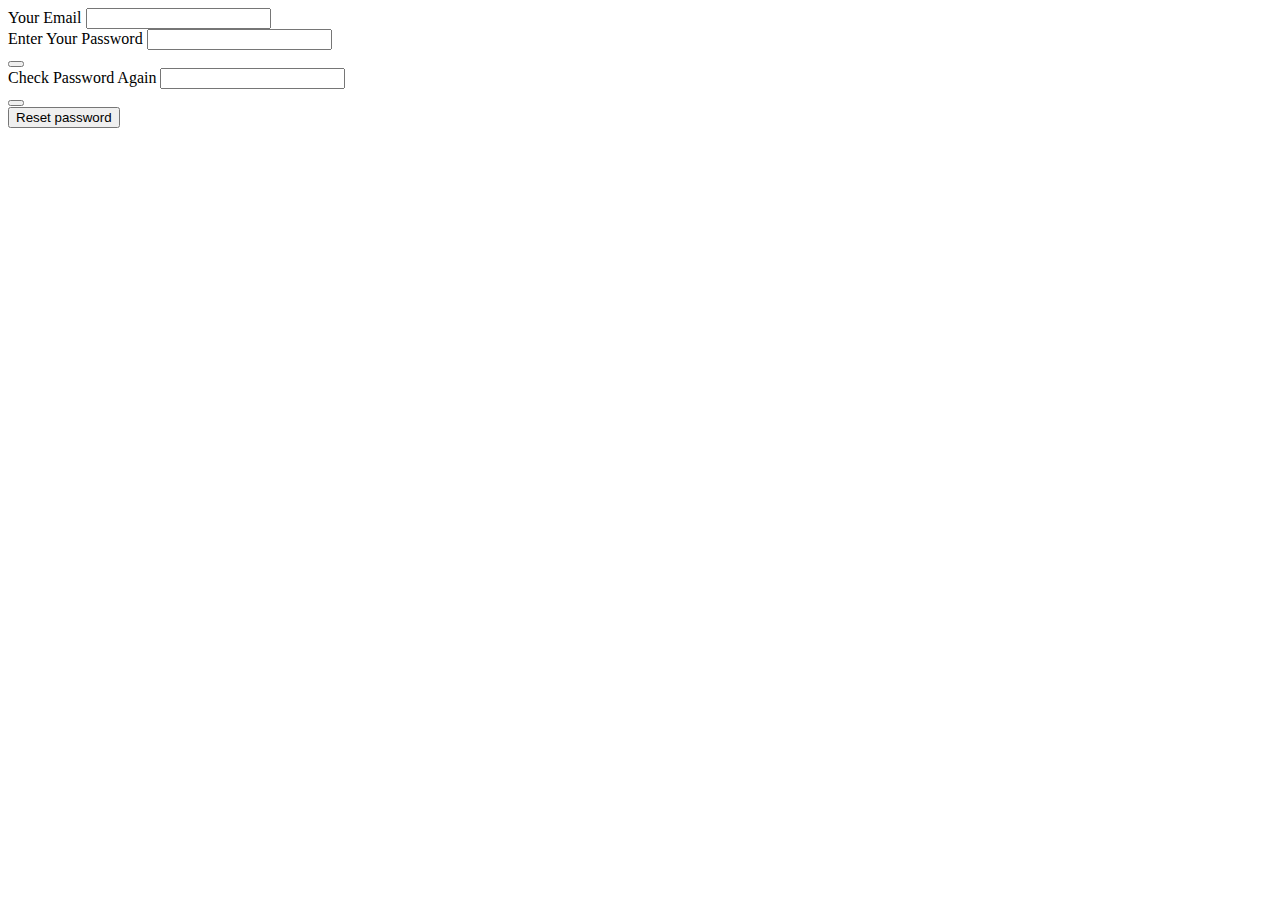
<file: src/main/resources/templates/front-end/getBackLostPwd/editNewPwd.html>
<!DOCTYPE html>
<html lang="en" xmlns:th="http://www.thymeleaf.org">
<head>
    <meta charset="UTF-8">
    <title>重新設定密碼</title>
    <meta name="viewport" content="width=device-width, initial-scale=1, shrink-to-fit=no">
    <script th:src="@{/front-end/index/assets/js/jquery-min.js}"></script>
    <script th:src="@{/front-end/index/assets/js/bootstrap.min.js}"></script>    <!-- Bootstrap CSS -->
    <link rel="stylesheet" th:href="@{/front-end/index/assets/css/bootstrap.min.css}">
    <!-- Icon -->
    <link rel="stylesheet" th:href="@{/front-end/index/assets/fonts/line-icons.css}">
    <!-- Owl carousel -->
    <link rel="stylesheet" th:href="@{/front-end/index/assets/css/owl.carousel.min.css}">
    <link rel="stylesheet" th:href="@{/front-end/index/assets/css/owl.theme.css}">
    <link rel="stylesheet" th:href="@{/front-end/index/assets/css/magnific-popup.css}">
    <link rel="stylesheet" th:href="@{/front-end/index/assets/css/nivo-lightbox.css}">
    <!-- Animate -->
    <link rel="stylesheet" th:href="@{/front-end/index/assets/css/animate.css}">
    <!-- Main Style -->
    <link rel="stylesheet" th:href="@{/front-end/index/assets/css/main.css}">
    <!-- Responsive Style -->
    <link rel="stylesheet" th:href="@{/front-end/index/assets/css/responsive.css}">
    <link rel="stylesheet" th:href="@{https://stackpath.bootstrapcdn.com/font-awesome/4.7.0/css/font-awesome.min.css}">

    <link rel="stylesheet" th:href="@{/front-end/login/css/editNewPwd.css}">
    <script>
        function change(event,type) {
            event.preventDefault();
            var x = document.getElementById(type);
            if (x.type === "password") {
                x.type = "text";
            } else {
                x.type = "password";
            }
        }
        function resetSubmit(event){
            event.preventDefault();
            var mempwd   = $('#mempwd').val();
            var remempwd = $('#remempwd').val();
            if(mempwd != remempwd){
                alert('密碼不一致!!!');
            }else{
                var resetForm = $('#resetForm');
                resetForm.attr('method','POST');
                resetForm.attr('action','/register/saveResetPwd');
                resetForm.submit();
            }
        }

    </script>
</head>
<body>
    <div th:insert="~{front-end/index/index::nav-header}"></div>
    <div class="formulaire">
        <form id="resetForm" method="post">
            <div class="yourname">
                <label for="memail">Your Email</label>
                <input type="text" name="memail" id="memail" class="memail" th:value="${memail}" readonly>
            </div>
            <div class="password">
                <label for="mempwd">Enter Your Password</label>
                <input type="password" name="mempwd" id="mempwd" class="mempwd">
                <div class="btn_change">
                    <button onclick="change(event,'mempwd');">
                        <i class="fa fa-eye" aria-hidden="true"></i>
                    </button>
                </div>
                <div style="clear:both"></div>
            </div>
            <div class="rePassword">
                <label for="mempwd">Check Password Again</label>
                <input type="password" name="remempwd" id="remempwd" class="mempwd">
                <div class="btn_change">
                    <button onclick="change(event,'remempwd');">
                        <i class="fa fa-eye" aria-hidden="true"></i>
                    </button>
                </div>
                <div style="clear:both"></div>
            </div>
            <div class="submit">
                <button type="submit" class="btn_sub" onclick="resetSubmit(event);">Reset password</button>
                <div style="clear:both"></div>
            </div>
        </form>
    </div>
</body>
</html>
</file>
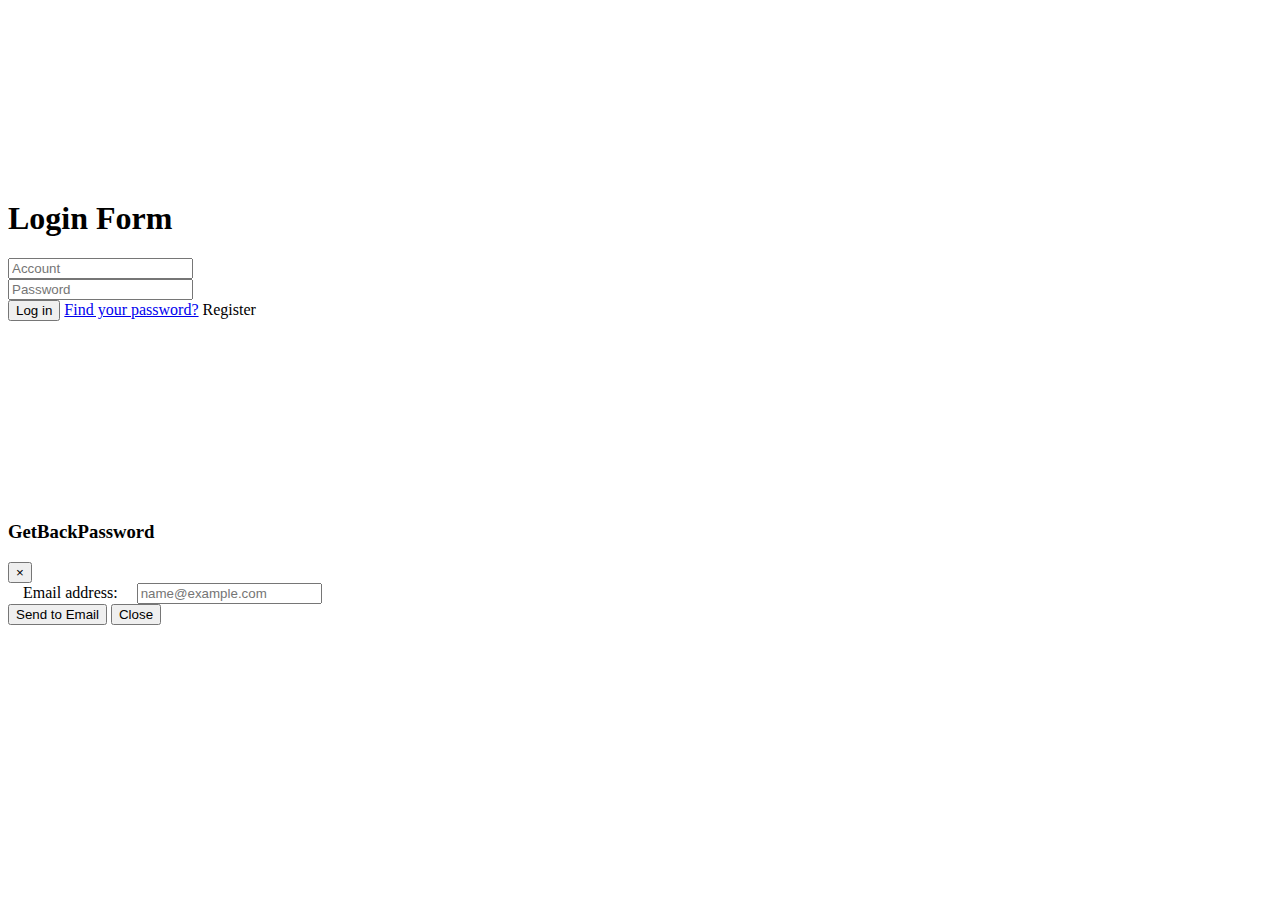
<file: src/main/resources/templates/front-end/login/login.html>
<!DOCTYPE html>
<html lang="en" xmlns:th="http://www.thymeleaf.org">
<head>
    <meta charset="UTF-8">
    <title>登入</title>
    <meta name="viewport" content="width=device-width, initial-scale=1, shrink-to-fit=no">
    <script th:src="@{/front-end/index/assets/js/jquery-min.js}"></script>
    <script th:src="@{/front-end/index/assets/js/bootstrap.min.js}"></script>    <!-- Bootstrap CSS -->
    <link rel="stylesheet" th:href="@{/front-end/index/assets/css/bootstrap.min.css}">
    <!-- Icon -->
    <link rel="stylesheet" th:href="@{/front-end/index/assets/fonts/line-icons.css}">
    <!-- Owl carousel -->
    <link rel="stylesheet" th:href="@{/front-end/index/assets/css/owl.carousel.min.css}">
    <link rel="stylesheet" th:href="@{/front-end/index/assets/css/owl.theme.css}">
    <link rel="stylesheet" th:href="@{/front-end/index/assets/css/magnific-popup.css}">
    <link rel="stylesheet" th:href="@{/front-end/index/assets/css/nivo-lightbox.css}">
    <!-- Animate -->
    <link rel="stylesheet" th:href="@{/front-end/index/assets/css/animate.css}">
    <!-- Main Style -->
    <link rel="stylesheet" th:href="@{/front-end/index/assets/css/main.css}">
    <!-- Responsive Style -->
    <link rel="stylesheet" th:href="@{/front-end/index/assets/css/responsive.css}">
    <!-- Font Awesome
    <link rel="stylesheet" href="//maxcdn.bootstrapcdn.com/font-awesome/4.3.0/css/font-awesome.min.css">-->
    <link rel="stylesheet" th:href="@{/front-end/login/css/login.css}">
    <script>
        $(document).ready(function(){

            $('body').on('click','.btn-primary',function(){

               var memail = $('#memail').val();
               if(memail != undefined && memail.search(/^\w+((-\w+)|(\.\w+))*\@[A-Za-z0-9]+((\.|-)[A-Za-z0-9]+)*\.[A-Za-z]+$/) != -1 ){
                   var request = $.ajax({
                                    type:'POST',
                                    url:'/register/registerCheckMemail',
                                    data:{'memail': memail}
                   });
                   request.done(function (data){
                       if(data ==='true'){
                           $('#emailMsg').text('此信箱無註冊帳號，請重新輸入');
                           $('#emailMsg').css('color','red');
                       }else{
                           $('#emailMsg').text('');
                           var request = $.ajax({
                               type:'POST',
                               url:'/register/getBackPwd',
                               data:{'memail': memail}
                           });
                           request.done(function (data){
                               if(data){
                                   $('#getLostPwd').modal('toggle');
                                    alert('請去信箱重設密碼');
                               }
                           });
                       }
                   });
               }
            });
        });
        function loginSubmit(){
            event.preventDefault();
            $('#loginform').attr('method','post');
            $('#loginform').attr('action','/log/login');
            if($('#memacc').val().trim() === '' || $('#mempwd').val().trim() === ''){
                return false;
            }
            $('#loginform').submit();
        }

        function getBackLost(){
            event.preventDefault();
            $('#getLostPwd').modal('toggle');
        }


    </script>
</head>
<body>
<div th:insert="~{front-end/index/index::nav-header}"></div>
<div class="container">
    <section id="content" style="margin: 200px auto">
        <form id="loginform">
            <h1>Login Form</h1>
            <div>
                <input type="text" placeholder="Account" th:value="${member == null? '': member.getMemacc()}"  required="" id="memacc" name="memacc" maxlength="20"/>
            </div>
            <div>
                <input type="password" placeholder="Password" th:value="${member == null? '': member.getMempwd()}" required="" id="mempwd" name="mempwd" maxlength="20"/>
            </div>
            <div>
                <span th:text="${msg}" style="color:red;"></span>
            </div>
            <div>
                <input type="submit"  value="Log in" onclick="loginSubmit()"/>
                <a href="#" onclick="getBackLost()">Find your password?</a>
                <a th:href="@{/register/toRegister}">Register</a>
            </div>
        </form><!-- form -->
    </section><!-- content -->
</div><!-- container -->

<div class="modal" tabindex="-1" role="dialog" id="getLostPwd">
    <div class="modal-dialog" role="document">
        <div class="modal-content">
            <div class="modal-header">
                <h3 class="modal-title">GetBackPassword</h3>
                <button type="button" class="close" data-dismiss="modal" aria-label="Close">
                    <span aria-hidden="true">&times;</span>
                </button>
            </div>
            <div class="modal-body">
                <div class="form-group form-inline">
                    <label for="memail" style="margin: 15px">Email address: </label>
                    <input type="email" class="form-control" id="memail" placeholder="name@example.com">
                    <span id="emailMsg"></span>
                </div>
            </div>
            <div class="modal-footer">
                <button type="button" class="btn btn-primary">Send to Email</button>
                <button type="button" class="btn btn-secondary" data-dismiss="modal">Close</button>
            </div>
        </div>
    </div>
</div>
<div th:insert="~{front-end/index/index::footer}"></div>
<!-- End Preloader -->
<!-- jQuery first, then Popper.js, then Bootstrap JS -->
<script th:src="@{/front-end/index/assets/js/jquery-min.js}"></script>
<script th:src="@{/front-end/index/assets/js/popper.min.js}"></script>
<script th:src="@{/front-end/index/assets/js/bootstrap.min.js}"></script>
<script th:src="@{/front-end/index/assets/js/owl.carousel.min.js}"></script>
<script th:src="@{/front-end/index/assets/js/wow.js}"></script>
<script th:src="@{/front-end/index/assets/js/jquery.nav.js}"></script>
<script th:src="@{/front-end/index/assets/js/scrolling-nav.js}"></script>
<script th:src="@{/front-end/index/assets/js/jquery.easing.min.js}"></script>
<script th:src="@{/front-end/index/assets/js/jquery.counterup.min.js}"></script>
<script th:src="@{/front-end/index/assets/js/waypoints.min.js}"></script>
<script th:src="@{/front-end/index/assets/js/main.js}"></script>
</body>
</html>
</file>
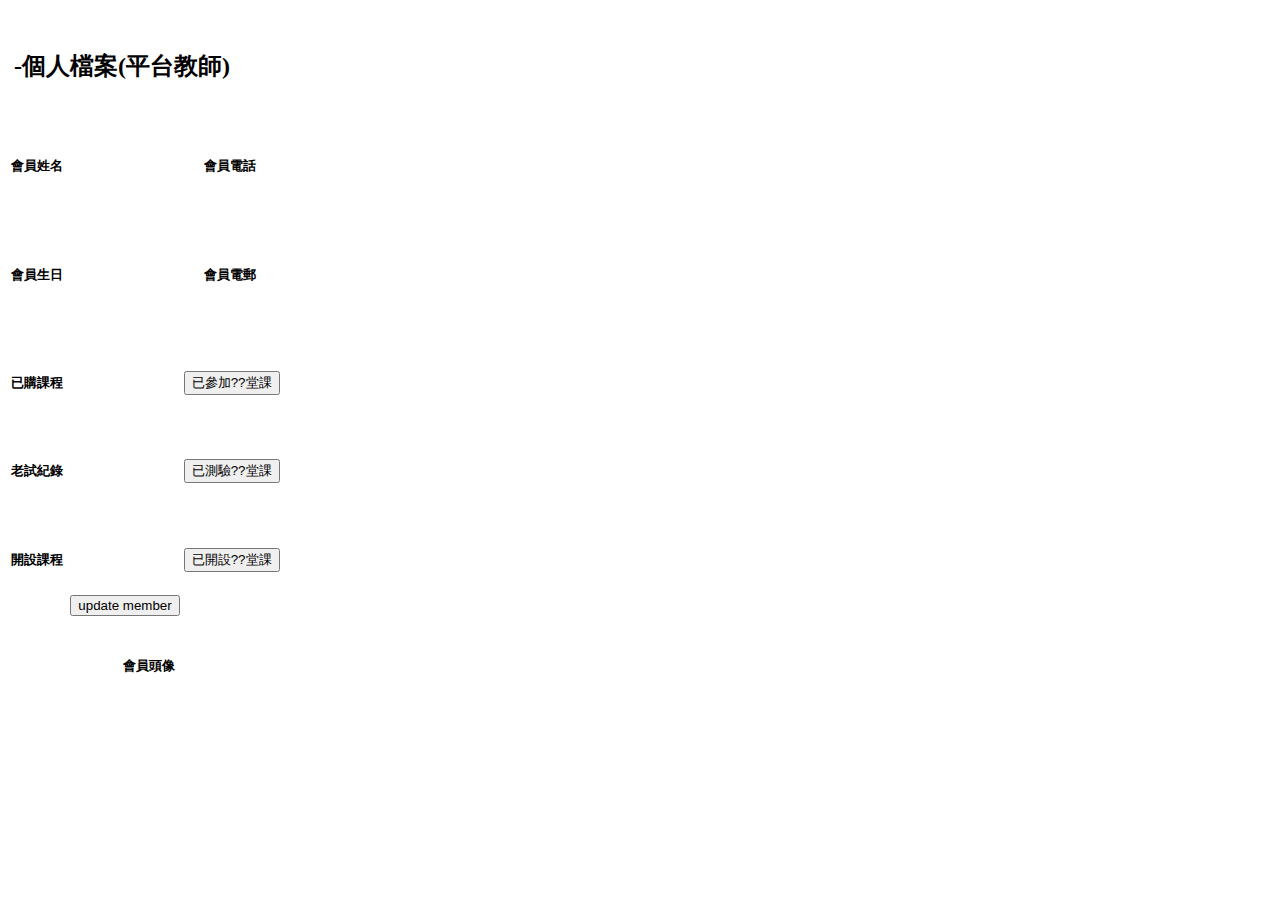
<file: src/main/resources/templates/front-end/members/displayMember.html>
<!DOCTYPE html>
<html lang="en" xmlns:th="http://www.thymeleaf.org"
                xmlns:sec="http://www.thymeleaf.org/thymeleaf-extras-springsecurity5">
<head>
    <meta charset="UTF-8">
    <meta name="viewport" content="width=device-width, initial-scale=1.0">
    <meta http-equiv="X-UA-Compatible" content="ie=edge">
    <title>Xducation-會員檔案</title>

    <!-- Font Icon -->

    <link rel="stylesheet"
          th:href="@{https://cdnjs.cloudflare.com/ajax/libs/limonte-sweetalert2/6.10.3/sweetalert2.css}" />
    <script
            th:src="@{https://cdnjs.cloudflare.com/ajax/libs/limonte-sweetalert2/6.10.3/sweetalert2.js}"
            type="text/javascript"></script>


    <!-- toastr -->
    <script
            th:src="@{/library/jquery/jquery-3.5.1.js}"></script>

    <script
            th:src="@{/library/toastr-master/build/toastr.min.js}"></script>
    <link rel="stylesheet"
          th:href="@{/library/toastr-master/build/toastr.min.css}">

    <!-- Main css -->
    <link rel="stylesheet"
          th:href="@{/front-end/members/signIn&updateMembers_css/style.css}">
    <link rel="stylesheet"
          th:href="@{/front-end/members/nav_css_ForUpdateMembers/css/bootstrap.min.css}">
    <link rel="stylesheet"
          th:href="@{/front-end/members/nav_css_ForUpdateMembers/css/nivo-lightbox.css}">
    <link rel="stylesheet"
          th:href="@{/front-end/members/nav_css_ForUpdateMembers/css/animate.css}">
    <link rel="stylesheet"
          th:href="@{/front-end/members/nav_css_ForUpdateMembers/css/main.css}">
    <link rel="stylesheet"
          th:href="@{/front-end/members/nav_css_ForUpdateMembers/css/responsive.css}">
    <link rel="stylesheet"
          th:href="@{/front-end/members/displayMember_css/displayMember.css}">
</head>
<body>
<div th:insert="~{front-end/index/index::nav-header}"></div>

<div class="main">

    <section class="signup">

        <form method='POST' class='register-form'
              id='register-form' enctype='multipart/form-data'>

            <div class="container" id="bg">
                <div class="signup-content">
                    <div class="signup-form">
                        <div style=" margin: 50px 0;">
                            <h2 class="form-title">
                                <img id="pic" th:src="@{/front-end/members/signIn&updateMembers_css/images/membership.svg}">
                                <span>-個人檔案<span sec:authorize="hasRole('T')">(平台教師)</span></span>
                            </h2>
                        </div>
                        <table>
                            <tr>
                                <th>
                                    <div class="form-group">
                                        <h5 class="h5">
                                            會員姓名
                                            <img class="pic" th:src="@{/front-end/members/signIn&updateMembers_css/images/id-card.svg}">
                                        </h5>
                                    </div>
                                </th>
                                <th><div style="width: 100px"></div></th>
                                <th>
                                    <div class="form-group">
                                        <h5 class="h5">
                                            會員電話
                                            <img class="pic" th:src="@{/front-end/members/signIn&updateMembers_css/images/iphone.svg}">
                                        </h5>
                                    </div>
                                </th>
                            </tr>
                            <tr>
                                <td>
                                    <p th:text="${member.getMemname()}"></p>
                                </td>
                                <th></th>
                                <td>
                                    <p th:text="${member.getMphone()}"></p>
                                </td>

                            </tr>
                            <tr>
                                <td style="color: #FFF">" "</td>
                            </tr>
                            <tr>
                                <th>
                                    <div class="form-group">
                                        <h5 class="h5">
                                            會員生日
                                            <img class="pic" th:src="@{/front-end/members/signIn&updateMembers_css/images/birthday-present.svg}">
                                        </h5>
                                    </div>
                                </th>
                                <th><div style="width: 100px"></div></th>
                                <th>
                                    <div class="form-group">
                                        <h5 class="h5">
                                            會員電郵
                                            <img class="pic" th:src="@{/front-end/members/signIn&updateMembers_css/images/new-email.svg}">
                                        </h5>
                                    </div>
                                </th>
                            </tr>
                            <tr>
                                <td>
                                    <p th:text="${member.getMembday()}"></p>
                                </td>
                                <th></th>
                                <td>
                                    <p th:text="${member.getMemail()}"></p>
                                </td>
                            </tr>
                            <tr>
                                <td style="color: #FFF">" "</td>
                            </tr>
                            <tr>
                                <th>
                                    <div class="form-group">
                                        <h5 class="h5">
                                            已購課程
                                            <img class="pic" th:src="@{/front-end/teacher/teacherRegister_css/images/student.svg}">
                                        </h5>
                                    </div>
                                </th>
                                <th><div style="width: 100px"></div></th>
                                <th>
                                        <div class="dropdown" id="dropdown1">
                                            <button class="btn btn-secondary dropdown-toggle" type="button"
                                                    id="dropdownMenuButton1" data-toggle="dropdown"
                                                    aria-haspopup="true" aria-expanded="false">已參加??堂課</button>
                                            <div class="dropdown-menu" aria-labelledby="dropdownMenuButton">
<!--                                                <c:forEach var="courseVO" items="${courseList}">-->
<!--                                                    <a class="dropdown-item" href="<%=request.getContextPath()%>/course/course.do?action=showCourseMainPage&courseno=${courseVO.courseno}">-->
<!--                                                        <h6 style="color:#0099cc">-->
<!--                                                            ${courseVO.coursename}-->
<!--                                                        </h6>-->

<!--                                                    </a>-->

<!--                                                </c:forEach>-->
                                            </div>
                                        </div>
                                </th>
                            </tr>
                            <tr>
                                <td style="color: #FFF">" "</td>
                            </tr>
                            <tr>
                                <th>
                                    <div class="form-group">
                                        <h5 class="h5">
                                            老試紀錄
                                            <img class="pic" th:src="@{/front-end/teacher/teacherRegister_css/images/score.svg}">
                                        </h5>
                                    </div>
                                </th>
                                <th><div style="width: 100px"></div></th>
                                <th>
                                    <div class="dropdown" id="dropdown2">
                                        <button class="btn btn-secondary dropdown-toggle" type="button"
                                                id="dropdownMenuButton2" data-toggle="dropdown"
                                                aria-haspopup="true" aria-expanded="false">已測驗??堂課</button>
                                        <div class="dropdown-menu" aria-labelledby="dropdownMenuButton">
<!--                                            <c:forEach var="TestsVO" items="${recordList}">-->

<!--                                                <a class="dropdown-item" href="<%= request.getContextPath()%>/question/questionTest.do?action=reviewByTestNo&courseno=${TestsVO.courseno}&selectedTestno=${TestsVO.testno}">-->
<!--                                                    <h6 style="color:#0099cc">-->
<!--                                                        日期:<fmt:formatDate value="${TestsVO.testtime}" pattern="yyyy-MM-dd HH:mm:ss"/>,範圍:${TestsVO.testscope}單元,分數:${TestsVO.score}-->
<!--                                                    </h6>-->

<!--                                                </a>-->

<!--                                            </c:forEach>-->
                                        </div>
                                    </div>
                                </th>
                            </tr>
                            <tr>
                                <td style="color: #FFF">" "</td>
                            </tr>
                                <tr sec:authorize="hasRole('T')">
                                    <th>
                                        <div class="form-group">
                                            <h5 class="h5">
                                                開設課程
                                                <img class="pic" th:src="@{/front-end/teacher/teacherRegister_css/images/teacher.svg}">
                                            </h5>
                                        </div>
                                    </th>
                                    <th><div style="width: 100px"></div></th>
                                    <th>
                                        <div class="dropdown" id="dropdown">
                                            <button class="btn btn-secondary dropdown-toggle" type="button"
                                                    id="dropdownMenuButton" data-toggle="dropdown"
                                                    aria-haspopup="true" aria-expanded="false">已開設??堂課</button>
                                            <div class="dropdown-menu" aria-labelledby="dropdownMenuButton">
<!--                                                <c:forEach var="courseVO1" items="${Courselist1}">-->

<!--                                                    <a class="dropdown-item" href="<%=request.getContextPath()%>/course/course.do?action=showCourseMainPage&courseno=${courseVO1.courseno}">-->
<!--                                                        <h6 style="color:#0099cc">-->
<!--                                                            ${courseVO1.coursename}-->
<!--                                                        </h6>-->

<!--                                                    </a>-->

<!--                                                </c:forEach>-->
                                            </div>
                                        </div>
                                    </th>
                                </tr>
                                <tr>
                                    <td></td>
                                    <td> <input type="button" class="btn-primary" value="update member" onclick="updatesubmit(event)"></td>
                                    <td></td>
                                </tr>
                        </table>
<!--                        <c:if test="${loginMembersVO.memno eq membersVO.memno}">-->
<!--                            <div class="form-group">-->
<!--                                <input id="provide-muffins" name="provide_muffins"-->
<!--                                       class="toggle" type="checkbox" value="${loginMembersVO.memno}"-->
<!--                                       ${membersSvc.getOneMembers(loginMembersVO.memno).memdelete eq 0 ? "checked":"" } />-->
<!--                                <label for="provide-muffins" class="toggle&#45;&#45;label"> </label>-->
<!--                                <div class="foux-toggle"></div>-->

<!--                            </div>-->
<!--                            ＊可用此來切換是否將個人檔案公開-->
<!--                        </c:if>-->

                    </div>
                    <div class="signup-image">

                        <div class="form-group" style="position:absolute;z-index:3;margin:0 0 0 115px;">
                            <h5 class="h5">
                                會員頭像
                                <img class="pic" th:src="@{/front-end/members/signIn&updateMembers_css/images/pictures.svg}">
                            </h5>
                        </div>
                        <figure id='a_mprofile'>
                            <img id='mprofile' class="pimg"
                                 th:src="${ member.getMprofile()}">
                        </figure>

                    </div>
                </div>
            </div>
        </form>


    </section>
    <div th:insert="~{front-end/index/index::footer}"></div>

</div>


<!-- JS -->
<script type="text/javascript">


    function updatesubmit(event){
        event.preventDefault();
        $('#register-form').attr('action','/register/toRegister');
        $('#register-form').submit();
    }


</script>
<!-- End Preloader -->
<!-- jQuery first, then Popper.js, then Bootstrap JS -->
<script th:src="@{/front-end/index/assets/js/jquery-min.js}"></script>
<script th:src="@{/front-end/index/assets/js/popper.min.js}"></script>
<script th:src="@{/front-end/index/assets/js/bootstrap.min.js}"></script>
<script th:src="@{/front-end/index/assets/js/owl.carousel.min.js}"></script>
<script th:src="@{/front-end/index/assets/js/wow.js}"></script>
<script th:src="@{/front-end/index/assets/js/jquery.nav.js}"></script>
<script th:src="@{/front-end/index/assets/js/scrolling-nav.js}"></script>
<script th:src="@{/front-end/index/assets/js/jquery.easing.min.js}"></script>
<script th:src="@{/front-end/index/assets/js/jquery.counterup.min.js}"></script>
<script th:src="@{/front-end/index/assets/js/waypoints.min.js}"></script>
<script th:src="@{/front-end/index/assets/js/main.js}"></script>
</body>
</html>
</file>
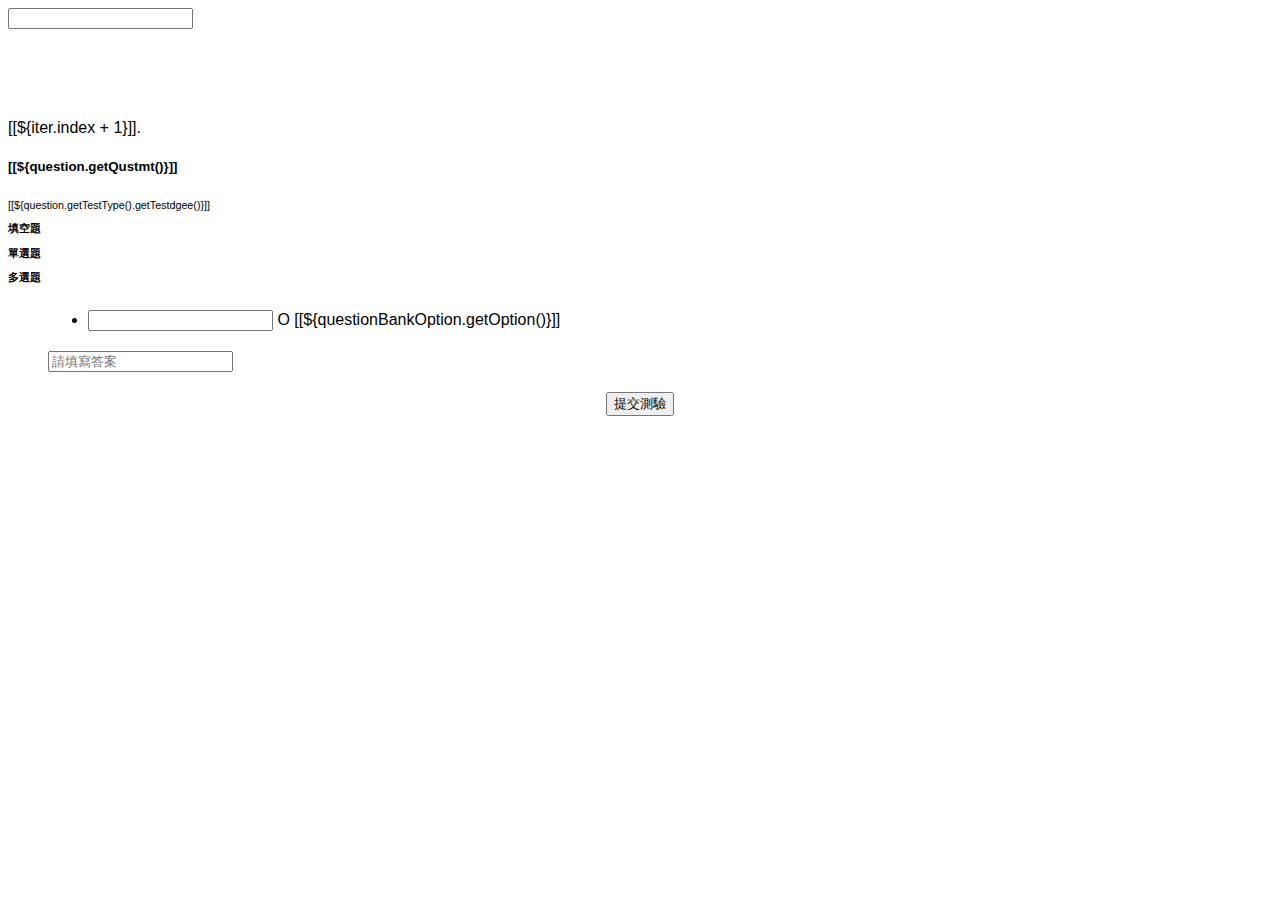
<file: src/main/resources/templates/front-end/test/printQuestion.html>
<!DOCTYPE html >
<html xmlns:th="http://www.thymeleaf.org">
<head>
	<meta charset="UTF-8">
	<meta name="viewport" content="width=device-width, initial-scale=1.0">
	<title> Xducation 陪你成長的學習好夥伴</title>

	<script th:src="@{/front-end/index/assets/js/jquery-min.js}"></script>
	<script th:src="@{/front-end/index/assets/js/bootstrap.min.js}"></script>
	<!-- Bootstrap CSS -->
	<link rel="stylesheet" th:href="@{/front-end/index/assets/css/bootstrap.min.css}">
	<!-- Sweet Alert -->
	<link rel="stylesheet" th:href="@{https://cdnjs.cloudflare.com/ajax/libs/limonte-sweetalert2/6.10.3/sweetalert2.css}" />
	<script type="text/javascript" th:src="@{https://cdnjs.cloudflare.com/ajax/libs/limonte-sweetalert2/6.10.3/sweetalert2.js}"></script>
	<!-- Icon -->
	<link rel="stylesheet" th:href="@{/front-end/index/assets/fonts/line-icons.css}">
	<!-- Owl carousel -->
	<link rel="stylesheet" th:href="@{/front-end/index/assets/css/owl.carousel.min.css}">
	<link rel="stylesheet" th:href="@{/front-end/index/assets/css/owl.theme.css}">
	<link rel="stylesheet" th:href="@{/front-end/index/assets/css/magnific-popup.css}">
	<link rel="stylesheet" th:href="@{/front-end/index/assets/css/nivo-lightbox.css}">
	<!-- Animate -->
	<link rel="stylesheet" th:href="@{/front-end/index/assets/css/animate.css}">
	<!-- Main Style -->
	<link rel="stylesheet" th:href="@{/front-end/index/assets/css/main.css}">
	<!-- Responsive Style -->
	<link rel="stylesheet" th:href="@{/front-end/index/assets/css/responsive.css}">

	<!-- Font Awesome CSS -->
	<link rel="stylesheet" th:href="@{/front-end/library/font-awesome/5.15.1/css/all.min.css}">
	<link rel="stylesheet" type="text/css" th:href="@{/front-end/test/css/style2.css}">
<style>
	.container-fluid{
		font-family: 'Noto Sans TC', sans-serif;
	}
</style>
</head>
<body>

<div th:insert="~{front-end/index/index::nav-header}"></div>
<input th:type="hidden" th:value="${#lists.size(seletedQuestion)}" id="questionSum">
	
<form  id='myForm'>


<div class="container-fluid" style="margin-top: 90px;">

			
		<div class="box1" th:each="question,iter : ${seletedQuestion}" >
			<!-- 	印出題目 -->
			<div class="question">
				<span>[[${iter.index + 1}]].</span><h5>[[${question.getQustmt()}]]</h5>
				<span>
				
					
					<h6>
						<span th:id="'testDegreeAndType' + ${iter.index + 1}"  style="font-weight: 100;">[[${question.getTestType().getTestdgee()}]]
						</span>
						<span th:switch="${question.getTestType().getTesttype()}" >
  							<p th:case="'text'">填空題</p>
  							<p th:case="'radio'">單選題</p>
						    <p th:case="'checkbox'">多選題</p>
					  </span>
					</h6>
				</span>
			</div>
			
			<!-- 	印出單選/多選題 -->

				<ul class="multiple" th:if="${#lists.size(question.getQuestionBankOptionList()) > 2 }" style="margin: 20px 40px;">
					<label th:each="questionBankOption : ${question.getQuestionBankOptionList()}" style="display: block">
						<li class="option" ><input th:type="${question.getTestType().getTesttype()}" th:class=" 'class' + ${iter.index + 1}" th:name="${question.getQbankno()}" th:value="${questionBankOption.getOption()}"  /> <span>O </span><span>[[${questionBankOption.getOption()}]]</span></li>
					</label>
				</ul>



		<!-- 	印出填空題 -->

			<ul class="multiple" th:if="${#lists.size(question.getQuestionBankOptionList()) < 2 }">
				<li style="list-style: none;">
					<input class="form-control form-control-lg" th:class=" 'class' + ${iter.index + 1}" th:type="${question.getTestType().getTesttype()}" th:name="${question.getQbankno()}" placeholder="請填寫答案"/>
				</li>
			</ul>


	</div>

	<div style="text-align: center; margin:20px;">
		<input type="hidden" name="testno" th:value="${testno}">
		<input type="hidden" name="refcourseno" th:value="${refcourseno}">
		<button type="button" class="btn btn-primary" id="turnin" >提交測驗</button>
	</div>
</div>
</form>




<script src="https://code.jquery.com/jquery-3.5.1.js"
	integrity="sha256-QWo7LDvxbWT2tbbQ97B53yJnYU3WhH/C8ycbRAkjPDc="
	crossorigin="anonymous"></script>
	
<script type="text/javascript">


	
	$(document).ready(function() {
		
		for(let i = 1 ; i <= $('ul.multiple').length ; i++){
			if($('#testDegreeAndType' + i ).text().indexOf('簡單') > -1){
				$('#testDegreeAndType' + i ).addClass('badge badge-success');
				$('#testDegreeAndType' + i ).css('font-weight','0');
			}else if($('#testDegreeAndType' + i ).text().indexOf('中等') > -1){
				$('#testDegreeAndType' + i ).addClass('badge badge-warning');
				$('#testDegreeAndType' + i ).css('font-weight','0');
			}else if($('#testDegreeAndType' + i ).text().indexOf('困難') > -1){
				$('#testDegreeAndType' + i ).addClass('badge badge-danger');
				$('#testDegreeAndType' + i ).css('font-weight','0');
			}
		}
		});
		
		
		
		
		
		

		var str = '/^[\u4e00-\u9fa5_a-zA-Z0-9_]+$/g';//正則表達式，中英文及數字才符合
		
		$('input[type=text]').keyup(function(){//正確作答則移除
			$(this).parents('ul').removeClass('notWritten');
		});
		
		
		
		$('input[type=radio]').click(function(){//正確作答則移除
			
			var ul = $(this).parents('ul');
			var liCount = ul.find('li.option').length;	
		
			for(let i = 0 ; i < liCount ; i++ ){
				ul.find('li.option')[i].style.border = '';
				
				ul.find('li.option')[i].style.backgroundColor = '';
			}
			
			
			if($(this).prop('checked')){
				$(this).parents('li.option').css('border','1px solid #14bdcc');
				$(this).parents('li.option').css('background-color','rgba(20, 189, 204, .1)');
			}
			
			$(this).parents('ul').removeClass('notWritten');
		});
		
		
		$('input[type=checkbox]').click(function(){
			if($(this).prop('checked')){
				$(this).parents('li.option').css('border','1px solid #14bdcc');
				$(this).parents('li.option').css('background-color','rgba(20, 189, 204, .1)');
			}else{
				$(this).parents('li.option').css('border','');
				$(this).parents('li.option').css('background-color','');
			}
			
			$(this).parents('ul').removeClass('notWritten');
			
		});
		
		
		$('#turnin').click(function(e) {//全部題目做完繳交判定
			e.preventDefault();
			var questionSum = $('#questionSum').val();
;			for(let j = 1 ; j <= questionSum ; j++){
				
				var s ;
				
				if($('input[class=class'+ j +']').length > 0){
					 s = $('input[class=class'+ j +']');
				}else{
					 s = $('#class'+j);
				}
				
				var count = 0 ;
				if(s.length === 4){//單選/多選題
					for(let i = 0; i < s.length ;i++){
						if(s[i].checked){
							count++;
						}
					}
				}
				else if($('.class'+j).val().trim().length!=0 && $('.class'+j).val().trim().search(str)){//填空題
						count++;
				}
				if(count == 0){//沒有勾選或填寫的選項的ul加上標註
					s.parents('ul').addClass('notWritten');
				}
			}
			
			console.log($('.notWritten').length);
			
			if($('.notWritten').length <=0){//判斷是否沒有標註再交卷
				swal('你已完成測驗！', '', 'success').then(function(){
					$('#myForm').attr('method','POST');
					$('#myForm').attr('action','/questionbank/correctTestPapper');
					$('#myForm').submit();
				});
				    	
			}else{
				swal('你尚未完成測驗！', '', 'warning');
			}
		});
		

</script>

<div th:insert="~{front-end/index/index::footer}"></div>
<script th:src="@{/front-end/index/assets/js/jquery-min.js}"></script>
<script th:src="@{/front-end/index/assets/js/popper.min.js}"></script>
<script th:src="@{/front-end/index/assets/js/bootstrap.min.js}"></script>
<script th:src="@{/front-end/index/assets/js/owl.carousel.min.js}"></script>
<script th:src="@{/front-end/index/assets/js/wow.js}"></script>
<script th:src="@{/front-end/index/assets/js/jquery.nav.js}"></script>
<script th:src="@{/front-end/index/assets/js/scrolling-nav.js}"></script>
<script th:src="@{/front-end/index/assets/js/jquery.easing.min.js}"></script>
<script th:src="@{/front-end/index/assets/js/jquery.counterup.min.js}"></script>
<script th:src="@{/front-end/index/assets/js/waypoints.min.js}"></script>
<script th:src="@{/front-end/index/assets/js/main.js}"></script>
</body>
</body>


</html>
</file>
<file: src/main/resources/static/library/ckeditor5-build-classic/sample/css/sample.css>
/**
 * @license Copyright (c) 2003-2019, CKSource - Frederico Knabben. All rights reserved.
 * For licensing, see LICENSE.md or https://ckeditor.com/legal/ckeditor-oss-license
 */

:root {
	--ck-sample-base-spacing: 2em;
	--ck-sample-color-white: #fff;
	--ck-sample-color-green: #279863;
}

body, html {
	padding: 0;
	margin: 0;

	font-family: sans-serif, Arial, Verdana, "Trebuchet MS", "Apple Color Emoji", "Segoe UI Emoji", "Segoe UI Symbol";
	font-size: 16px;
	line-height: 22px;
}

body {
	height: 100%;
	color: #2D3A4A;
	background-image: url(../img/bg.png);
	background-repeat: no-repeat;
	background-position: 50% 100%;
	background-size: 100% auto;
}

body * {
	box-sizing: border-box;
}

a {
	color: #38A5EE;
}

abbr {
	border-bottom: 1px dotted #333;
	text-decoration: none;
}

.centered {
	max-width: 960px;
	margin: 0 auto;
	padding: 0 var(--ck-sample-base-spacing);
}

/* --------- HEADER ---------------------------------------------------------------------------- */

header .centered {
	display: flex;
	flex-flow: row nowrap;
	justify-content: space-between;
	align-items: center;
	min-height: 8em;
}

header h1 {
	margin: 0;
	font-size: 1em;
	display: inline-block;
}

header h1 a {
	display: inline-block;
	line-height: 0;
}

header h1 img {
	height: 3em;
}

header nav ul {
	margin: 0;
	padding: 0;
	list-style-type: none;
}

header nav ul li {
	display: inline-block;
}

header nav ul li + li {
	margin-left: 1em;
}

header nav ul li a {
	font-weight: bold;
	text-decoration: none;
	color: #2D3A4A;
}

header nav ul li a:hover {
	text-decoration: underline;
}

header nav ul li:last-child a::before {
	content: url(../img/github.svg);
	width: 1.4em;
	height: 1.4em;
	display: inline-block;
	margin-right: .4em;
	position: relative;
	top: .3em;
}

header input {
	display: none;
}

header label {
	display: none;
}

/* --------- MAIN ------------------------------------------------------------------------------- */

main .message {
	padding: 0 0 var(--ck-sample-base-spacing);
	background: var(--ck-sample-color-green);
	color: var(--ck-sample-color-white);
}

main .message::after {
	content: "";
	z-index: -1;
	display: block;
	height: 10em;
	width: 100%;
	background: var(--ck-sample-color-green);
	position: absolute;
	left: 0;
}

main .message h1 {
	padding-top: var(--ck-sample-base-spacing);
	margin: 0 0 1em;
	font-size: 2.2em;
}

main .message p {
	font-size: 1.1em;
	line-height: 1.6em;
}

main .message p a {
	color: var(--ck-sample-color-white);
}

main #editor {
	background: var(--ck-sample-color-white);
	box-shadow: 2px 2px 2px rgba(0,0,0,.1);
	border: 1px solid #DFE4E6;			
	border-bottom-color: #cdd0d2;
	border-right-color: #cdd0d2;
}

main .ck.ck-editor {
	box-shadow: 2px 2px 2px rgba(0,0,0,.1);
}

main .ck.ck-content {
	font-size: 1em;
	line-height: 1.6em;
	margin-bottom: 0.8em;
	min-height: 200px;
	padding: 1.5em 2em;
}

main #references {
	margin: 4em 0 var(--ck-sample-base-spacing);
	display: grid;
	grid-template-columns: repeat( auto-fit, minmax(320px, 1fr) );
	grid-gap: var(--ck-sample-base-spacing);
}

main #references > section {
	background: var(--ck-sample-color-white);
	border-radius: 2px;
	border: 1px solid #DFE4E6;			
	padding: var(--ck-sample-base-spacing);
	line-height: 1.8em;

	display: flex;
	flex-flow: column nowrap;
	justify-content: space-between;
}

main #references > section h2 {
	margin: .5em 0;
}

main #references > section p:first-of-type {
	flex: 1 0 auto;
}

main #references > section p:last-child {
	margin: calc(.25*var(--ck-sample-base-spacing)) 0 0;
}

main #references > section p:last-child a {
	background: #38A5EE;
	border-radius: 5px;
	padding: .4em 1em;
	color: var(--ck-sample-color-white);
	text-decoration: none;
	font-weight: bold;
	display: block;
	text-align: center;
}

main #references > section p:last-child a:hover {
	background: #218cd4;
}

/* --------- MAIN / DOCUMENT EDITOR --------------------------------------------------------------- */

main .document-editor {
	border: 1px solid #DFE4E6;
	border-bottom-color: #cdd0d2;
	border-right-color: #cdd0d2;
	border-radius: 2px;
	max-height: 700px;
	display: flex;
	flex-flow: column nowrap;
	box-shadow: 2px 2px 2px rgba(0,0,0,.1);
}

main .toolbar-container {
	z-index: 1;
	position: relative;
	box-shadow: 2px 2px 1px rgba(0,0,0,.05);
}

main .toolbar-container .ck.ck-toolbar {
	border-top-width: 0;
	border-left-width: 0;
	border-right-width: 0;
	border-radius: 0;
}

main .content-container {
	padding: var(--ck-sample-base-spacing);
	background: #eee;
	overflow-y: scroll;
}

main .content-container #editor {
	border-top-left-radius: 0;
	border-top-right-radius: 0;

	width: 15.8cm;
	min-height: 21cm;
	padding: 1cm 1cm 2cm;
	margin: 0 auto;
	box-shadow: 2px 2px 1px rgba(0,0,0,.05);
}

/* --------- FOOTER ------------------------------------------------------------------------------- */

footer {
	margin: calc(2*var(--ck-sample-base-spacing)) var(--ck-sample-base-spacing);
	font-size: .8em;
	text-align: center;
	color: rgba(0,0,0,.4);
}

/* --------- RWD ------------------------------------------------------------------------------- */

@media (max-width: 900px) {
	header .centered {
		padding-top: var(--ck-sample-base-spacing);
		padding-bottom: var(--ck-sample-base-spacing);
		flex-flow: column nowrap;
		align-items: stretch;
		min-height: unset;
	}

	header h1 {
		text-align: center;
		margin-bottom: var(--ck-sample-base-spacing);
	}

	header nav ul {
		text-align: center;
	}
}

@media (max-width: 600px) {
	header .centered {
		padding-left: 0;
		padding-right: 0;
	}

	header nav {
		position: absolute;
		top: 0;
		left: 0;
		right: 0;		
		background: #fff;
		padding: 1em 0;
		transition: all .4s ease-out;
		transform: translateY(-100%);
		overflow: hidden;
	}

	header h1 {
		margin: 0;
	}

	header nav ul li {
		display: block;
		line-height: 3em;
		margin-bottom: 1px;
	}

	header nav ul li a {
		display: block;
	}

	header nav ul li a:hover {
		background: #eee;
	}

	header nav ul li + li {
		margin-left: 0;
	}

	header label {
		display: block;
		color: #fff;
		width: 40px;
		height: 40px;
		position: absolute;
		top: 10px;
		left: 10px;
		z-index: 1;
		transition: transform .2s ease-out;
		transform: rotate(0deg);
		background: url([data-uri]) center center no-repeat;
	}

	header input:checked ~ nav {
		transform: translateY(0%);
		box-shadow: 0 3px 3px rgba(0,0,0,.1);		
	}

	header input:checked ~ label {
		background-image: url([data-uri]);
		transform: rotate(180deg);
	}

	main #references {
		grid-template-columns: repeat( auto-fit, minmax(240px, 1fr) );
	}
}
</file>
